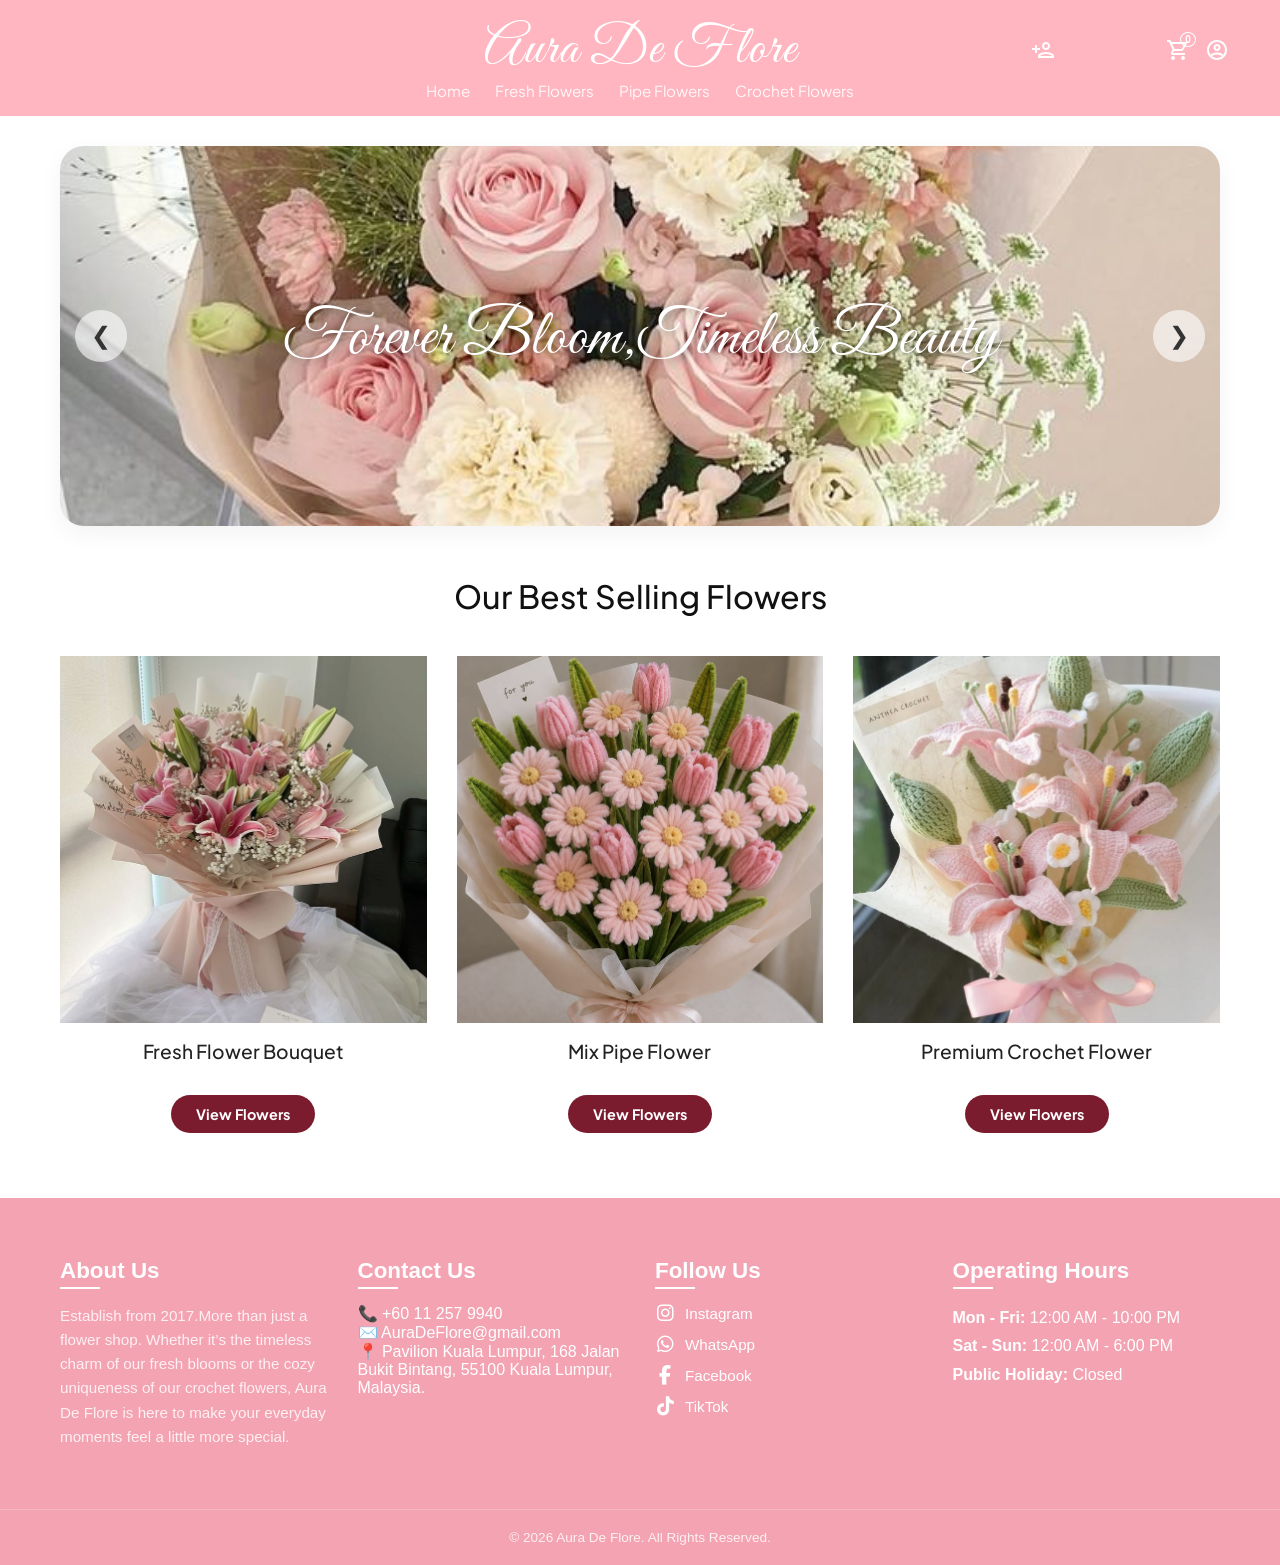
<file: index.html>
<!DOCTYPE html>
<html lang="en">
<head>
    <meta charset="UTF-8">
    <meta name="viewport" content="width=device-width, initial-scale=1.0">
    <title>Aura De Flore - Homepage</title>
    
    
    <link href="https://fonts.googleapis.com/icon?family=Material+Icons+Outlined" rel="stylesheet">
    <link href="https://fonts.googleapis.com/css2?family=Plus+Jakarta+Sans:wght@300;400;500;600;700&family=Playfair+Display:wght@700&family=Great+Vibes&display=swap" rel="stylesheet">
    
    <link rel="stylesheet" href="style.css">
    <link rel="icon" type="image/png" href="flower image/icon.jpeg">
    
    
    
    <link rel="stylesheet" href="https://cdnjs.cloudflare.com/ajax/libs/font-awesome/6.4.0/css/all.min.css">

</head>
<body>

    
    <header class="klcg-header">
        
        
        <div class="header-top">
            
    
        <div class="header-top">
            
           
           
        </div>
            <div class="logo-text">Aura De Flore</div>
            
            <div class="header-icons">
                <button class="icon-btn" onclick="openRegister()">
                    <span class="material-icons-outlined">person_add_alt</span>
                </button>
                <button class="icon-btn" onclick="openCart()">
                    <span class="material-icons-outlined">shopping_cart</span>
                    <span class="cart-badge">0</span>
                </button>
                <button class="icon-btn" onclick="openLogin()">
                    <span class="material-icons-outlined">account_circle</span>
                </button>
            </div>
        </div>

         <nav>
                <ul class="header-nav">
                    <li><a href="index.html" class="nav-link">Home</a></li>
                    <li><a href="Freshflower.html" class="nav-link">Fresh Flowers</a></li>
                    <li><a href="Pipeflower.html" class="nav-link">Pipe Flowers</a></li>
                    <li><a href="Crochetflower.html" class="nav-link">Crochet Flowers</a></li>
                </ul>
            </nav>
        
       
    </header>


    <main class="banner-container">
        <div class="hero-slider">
            
            
            <div class="slider-wrapper">
                
                <div class="slide-item">
                    <img src="flower image/flowers.jpeg" alt="Flower Banner 1">
                </div>
    
                <div class="slide-item">
                    <img src="flower%20image/Pipe%20Cleaner%20Daisy%20Bouquet%20%F0%9F%8C%BC%F0%9F%A4%8D.jpeg" alt="Flower Banner 2">
                </div>
                
                <div class="slide-item">
                    <img src="flower image/crochet banner.jpeg" alt="Flower Banner 3">
                </div>
            </div>

            
            <button class="slider-btn prev-btn">&#10094;</button>
            <button class="slider-btn next-btn">&#10095;</button>

        </div>
        
      
   


        
    
<div class="slider-container">
    
    
    <div class="slider-overlay">
        <h2>Forever Bloom,Timeless Beauty</h2>
    </div>

    <div class="slider-slide">
    </div>
    
</div>
       
    </main>
    
    <section class="products-section">
        
        <h2 class="section-title">Our Best Selling Flowers</h2>

        <div class="products-grid">
            
            
<a href="Freshflower.html" class="product-card-link">
    <div class="product-card">
        <div class="product-image-box">
            <img src="flower image/tulip.jpeg" alt="Fresh Flower Bouquet">
        </div>
        <h3 class="product-title">Fresh Flower Bouquet</h3>
        
        <span class="btn-maroon-fake">View Flowers</span>
    </div>
</a>


<a href="Pipeflower.html" class="product-card-link">
    <div class="product-card">
        <div class="product-image-box">
            <img src="flower image/pipe cleaner.jpeg" alt="Mix Pipe Cleaner Flower">
        </div>
        <h3 class="product-title">Mix Pipe Flower</h3>
        <span class="btn-maroon-fake">View Flowers</span>
    </div>
</a>


<a href="Crochetflower.html" class="product-card-link">
    <div class="product-card">
        <div class="product-image-box">
            <img src="flower image/crochet.jpeg" alt="Crochet Flower">
        </div>
        <h3 class="product-title">Premium Crochet Flower</h3>
        <span class="btn-maroon-fake">View Flowers</span>
    </div>
</a>
        </div>
    </section>
    
    <script src="script.js"></script>
    
   
    
    <footer class="main-footer">
    <div class="footer-container">
        
        <div class="footer-column about-col">
            <h3>About Us</h3>
            <p>Establish from 2017.More than just a flower shop. Whether it’s the timeless charm of our fresh blooms or the cozy uniqueness of our crochet flowers, Aura De Flore is here to make your everyday moments feel a little more special.</p>
        </div>
        

        <div class="footer-column contact-col">
            <h3>Contact Us</h3>
            <p><a href="https://wa.me/60112579940" target="_blank">📞 +60 11 257 9940</a></p>
            <p><a href="mailto:AuraDeFlore@gmail.com">✉️ AuraDeFlore@gmail.com</a></p>
            <p>
        <a href="https://www.google.com/maps/search/?api=1&query=Pavilion+Kuala+Lumpur+168+Jalan+Bukit+Bintang+55100+Kuala+Lumpur" target="_blank" class="footer-maps-link">
         📍 Pavilion Kuala Lumpur, 168 Jalan Bukit Bintang, 55100 Kuala Lumpur, Malaysia.
        </a>
    </p>
        </div>
        

        <div class="footer-column social-col">
            <h3>Follow Us</h3>
            <div class="social-icons">
        <a href="https://instagram.com" target="_blank" class="social-btn">
            <i class="fab fa-instagram"></i> <span>Instagram</span>
        </a>
                
    <a href="https://wa.me/60123456789" target="_blank" class="social-btn">
        <i class="fab fa-whatsapp"></i> <span>WhatsApp</span>
    </a>
    <a href="https://facebook.com" target="_blank" class="social-btn">
        <i class="fab fa-facebook-f"></i> <span>Facebook</span>
    </a>
    <a href="https://tiktok.com" target="_blank" class="social-btn">
        <i class="fab fa-tiktok"></i> <span>TikTok</span>
    </a>
</div>
        </div>

        
       

<div class="footer-column hours-col">
    <h3>Operating Hours</h3>
    <ul style="list-style: none; padding: 0; margin: 0; color: white; line-height: 1.8;">
        <li><span style="font-weight: bold;">Mon - Fri:</span> 12:00 AM - 10:00 PM</li>
        <li><span style="font-weight: bold;">Sat - Sun:</span> 12:00 AM - 6:00 PM</li>
        <li><span style="font-weight: bold;">Public Holiday:</span> Closed</li>
    </ul>
</div>
    </div>

        
    <div class="footer-bottom">
        <p>&copy; 2026 Aura De Flore. All Rights Reserved.</p>
    </div>
</footer>
    
    
<div id="registerModal" class="cart-modal">
    <div class="cart-modal-content">
        <span class="close-modal" onclick="closeRegister()">&times;</span>
        <h2 style="color: #7A1C2E; text-align: center; margin-bottom: 20px;">Join Aura Membership</h2>
        <form  class="order-form-style" onsubmit="submitRegister(event)">
            <label>Full Name:</label>
            <input type="text" placeholder="Enter your name" required>
            
            <label>Email Address:</label>
            <input type="email" placeholder="example@gmail.com" required>
            
            <label>Create Password:</label>
            <input type="password" placeholder="Min 6 characters" required>
            
            <button type="submit" class="submit-order-btn">Sign Up</button>
        </form>
    </div>
</div>


<div id="loginModal" class="cart-modal">
    <div class="cart-modal-content">
        <span class="close-modal" onclick="closeLogin()">&times;</span>
        <h2 style="color: #7A1C2E; text-align: center; margin-bottom: 20px;">Customer Login</h2>
        <form class="order-form-style" onsubmit="submitLogin(event)">
            <label>Email Address:</label>
            <input type="email" placeholder="Enter your email" required>
            
            <label>Password:</label>
            <input type="password" placeholder="Enter your password" required>
            
            <button type="submit" class="submit-order-btn">Login</button>
        </form>
    </div>
</div>
    
<div id="cartModal" class="cart-modal">
    <div class="cart-modal-content">
        <span class="close-modal" onclick="closeCart()">&times;</span>
        
        <h2 style="color: #7A1C2E; text-align: center; margin-bottom: 20px;">Order Form</h2>
        
        <form id="orderForm" onsubmit="submitOrder(event)">
            <label>Name:</label>
            <input type="text" placeholder="Enter your name" required>

            <label>Phone Number:</label>
            <input type="tel" placeholder="e.g. 0123456789" required>

            <label>Delivery Address:</label>
            <textarea placeholder="Enter your full address" rows="3" required></textarea>

            <label>Type of Flower:</label>
            <select required>
                <option value="" disabled selected>Select flower category</option>
                <option value="Fresh Flowers">Fresh Flowers</option>
                <option value="Pipe Cleaner Flowers">Pipe Cleaner Flowers</option>
                <option value="Crochet Flowers">Crochet Flowers</option>
            </select>

            
            <label>Bouquet Choice:</label>
            <select required>
                <option value="" disabled selected>Select your bouquet</option>
                
                <optgroup label="🌸 Fresh Flower Series">
                    <option value="Pink Lilies">Pink Lilies</option>
                    <option value="Roses and Spray roses">Roses and Spray roses</option>
                    <option value="Lilac Dream">Lilac Dream</option>
                    <option value="Cotton Candy Bouquet">Cotton Candy Bouquet</option>
                    <option value="Sunflower">Sunflower</option>
                    <option value="Daisy">Daisy</option>
                    <option value="Red roses">Red roses</option>
                    <option value="Pink Gracious">Pink Gracious</option>
                    <option value="Tulips Bouquet">Tulips Bouquet</option>
                </optgroup>
                
                <optgroup label="✨ Pipe Cleaner Series">
                    <option value="Charming Blossom">Charming Blossom</option>
                    <option value="Violet Twilight">Violet Twilight</option>
                    <option value="Warm Latte">Warm Latte</option>
                    <option value="Ocean Breeze">ocean Breeze</option>
                    <option value="Sage Lemonade">Sage Lemonade</option>
                    <option value="Sunny Sunshine">Sunny Sunshine</option>
                    <option value="Sweet Royal">sweet Royal</option>
                    <option value="Pumpkin Daisy">Pumpkin Daisy</option>
                    <option value="Sweet candy">Sweet Candy</option>
                </optgroup>
                
                <optgroup label="🧶 Crochet Flower Series">
                    <option value="Sweet Pink Frangipani">Sweet Pink Frangipani</option>
                    <option value="Berry Sweet Daisy">Berry Sweet Daisy</option>
                    <option value="Purple Lily Elegance">Purple Lily Elegance</option>
                    <option value="Dreamy Blue Bell">Dreamy Blue Bell</option>
                    <option value="crimson sunshine">Crimson sunshine</option>
                    <option value="Violet Symphony">Violet Symphony</option>
                    <option value="Pastel Bellflower">Pastel Bellflower</option>
                    <option value="Morning Rose">Morning Rose</option>
                    <option value="Eternal red Roses">eternal Red roses</option>
                    <option value="Pastel Tulip Paradise">Pastel Tulip Paradise</option>
                    <option value="Bunny Peach Garden">Bunny Peach Garden</option>
                    <option value="Latte Rose Aesthetic">Latte Rose Aesthetic</option>
                </optgroup>
            </select>

            
            <label>Delivery / Pickup Date:</label>
            <input type="date" required id="orderDate">
            <button type="submit" class="submit-order-btn">Submit Order</button>
        </form>
    </div>
</div>
    
</body>
</html>
</file>
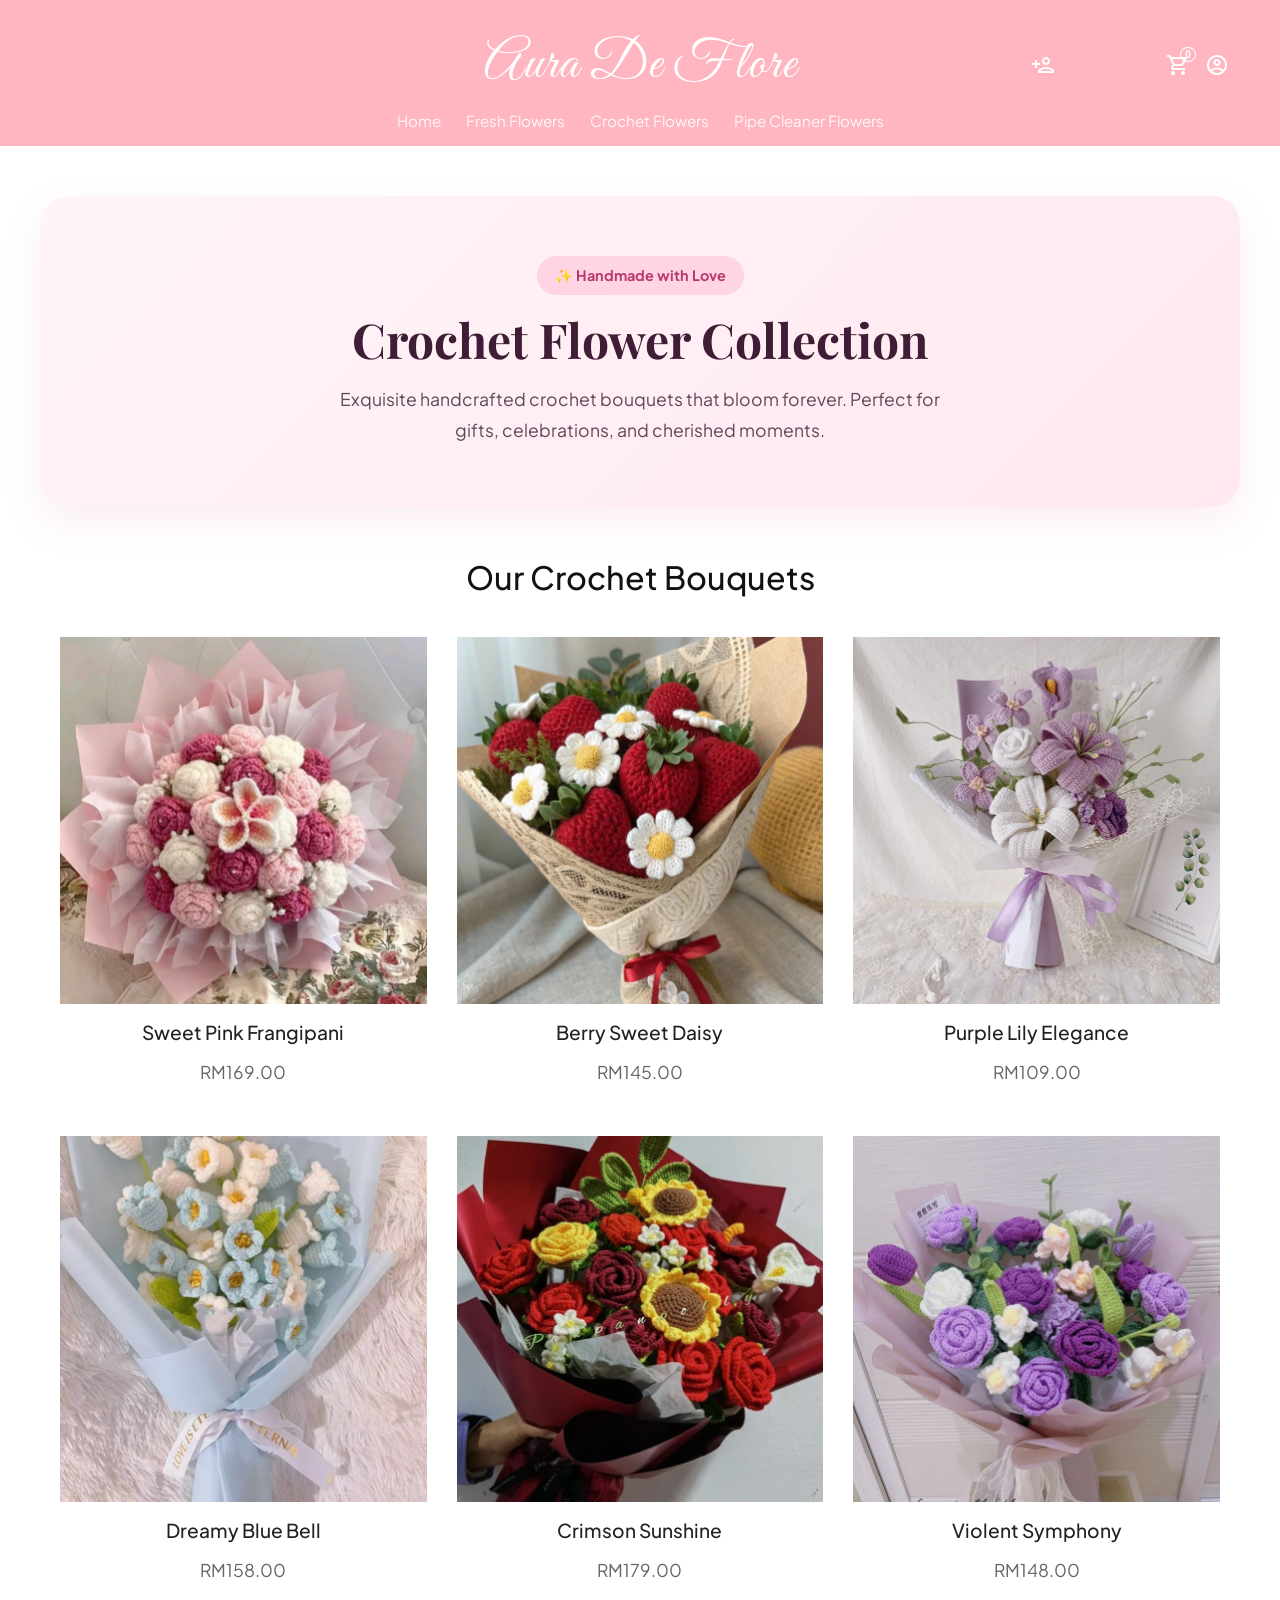
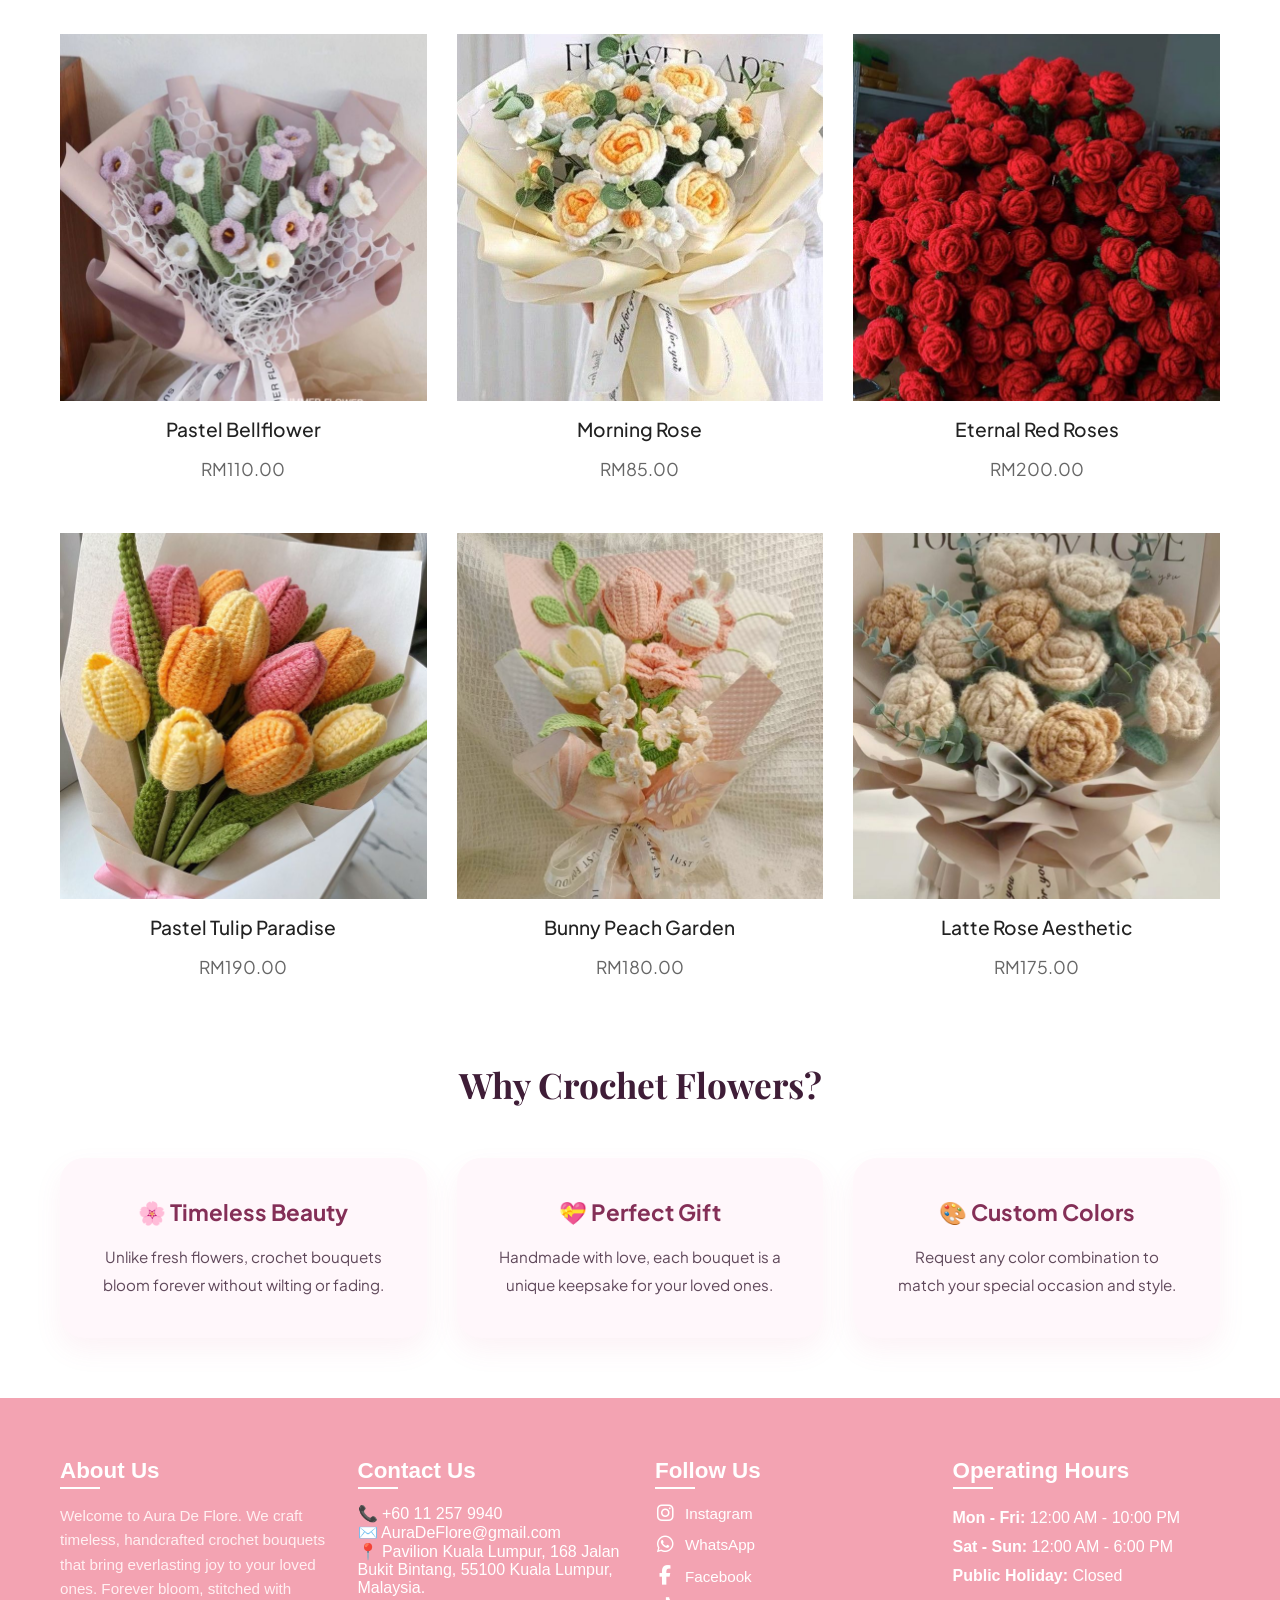
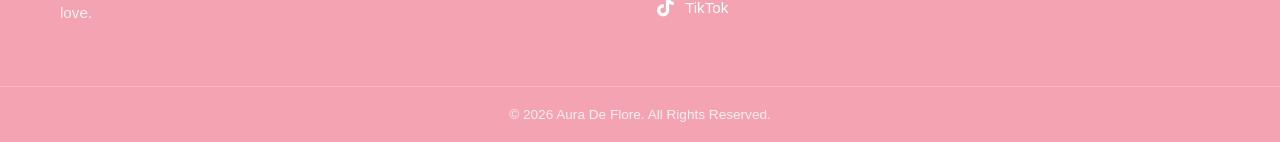
<file: Crochetflower.html>
<!DOCTYPE html>
<html lang="en">
    <head>
        <meta charset="UTF-8">
        <meta name="viewport" content="width=device-width, initial-scale=1.0">
        <title>Aura De Flore - Crochet Flowers</title>
        <link rel="icon" type="image/png" href="flower image/9.jpg">
        <link href="https://fonts.googleapis.com/icon?family=Material+Icons+Outlined" rel="stylesheet">
        <link href="https://fonts.googleapis.com/css2?family=Plus+Jakarta+Sans:wght@300;400;500;600;700&family=Playfair+Display:wght@700&family=Great+Vibes&display=swap" rel="stylesheet">
        <link rel="stylesheet" href="https://cdnjs.cloudflare.com/ajax/libs/font-awesome/6.4.0/css/all.min.css">
        <link rel="stylesheet" href="crochet.css">
        <link rel="stylesheet" href="style.css">
    </head>
    <body>
        <header class="klcg-header">
            <div class="header-top">
                <div class="logo-text">Aura De Flore</div>
    
            <div class="header-icons">
                <button class="icon-btn" onclick="openRegister()">
                    <span class="material-icons-outlined">person_add_alt</span>
                </button>
                <button class="icon-btn" onclick="openCart()">
                    <span class="material-icons-outlined">shopping_cart</span>
                    <span class="cart-badge">0</span>
                </button>
                <button class="icon-btn" onclick="openLogin()">
                    <span class="material-icons-outlined">account_circle</span>
                </button>
            </div>
        </div>
            <nav>
                <ul class="header-nav">
                    <li><a href="index.html" class="nav-link">Home</a></li>
                    <li><a href="Freshflower.html" class="nav-link">Fresh Flowers</a></li>
                    <li><a href="Crochetflower.html" class="nav-link">Crochet Flowers</a></li>
                    <li><a href="Pipeflower.html" class="nav-link">Pipe Cleaner Flowers</a></li>
                </ul>
            </nav>
        </header>

        <main>
            <section class="crochet-hero">
                <div class="hero-content">
                    <span class="hero-badge">✨ Handmade with Love</span>
                    <h1 class="hero-title">Crochet Flower Collection</h1>
                    <p class="hero-description">Exquisite handcrafted crochet bouquets that bloom forever. Perfect for gifts, celebrations, and cherished moments.</p>
                </div>
            </section>

            <section class="products-section">
                <h2 class="section-title">Our Crochet Bouquets</h2>
                <div class="products-grid">
                    <div class="product-card">
                        <div class="product-image-box">
                            <img src="flower image/1.jpg" alt="Purple Crochet Bouquet">
                        </div>
                        <h3 class="product-title">Sweet Pink Frangipani</h3>
                        <p class="product-price">RM169.00</p>
                    </div>

                    <div class="product-card">
                        <div class="product-image-box">
                            <img src="flower image/2.jpg" alt="Pink Crochet Bouquet">
                        </div>
                        <h3 class="product-title">Berry Sweet Daisy</h3>
                        <p class="product-price">RM145.00</p>
                    </div>

                    <div class="product-card">
                        <div class="product-image-box">
                            <img src="flower image/3.jpg" alt="Tulip Crochet Bouquet">
                        </div>
                        <h3 class="product-title">Purple Lily Elegance</h3>
                        <p class="product-price">RM109.00</p>
                    </div>

                    <div class="product-card">
                        <div class="product-image-box">
                            <img src="flower image/4.jpg" alt="Mixed Crochet Flowers">
                        </div>
                        <h3 class="product-title">Dreamy Blue Bell</h3>
                        <p class="product-price">RM158.00</p>
                    </div>

                    <div class="product-card">
                        <div class="product-image-box">
                            <img src="flower image/5.jpg" alt="Combo Bouquet 1">
                        </div>
                        <h3 class="product-title">Crimson Sunshine</h3>
                        <p class="product-price">RM179.00</p>
                    </div>

                    <div class="product-card">
                        <div class="product-image-box">
                            <img src="flower image/6.jpg" alt="Combo Bouquet 2">
                        </div>
                        <h3 class="product-title">Violent Symphony</h3>
                        <p class="product-price">RM148.00</p>
                    </div>

                    <div class="product-card">
                        <div class="product-image-box">
                            <img src="flower image/7.jpg" alt="Combo Bouquet 3">
                        </div>
                        <h3 class="product-title">Pastel Bellflower</h3>
                        <p class="product-price">RM110.00</p>
                    </div>

                    <div class="product-card">
                        <div class="product-image-box">
                            <img src="flower image/8.jpg" alt="Blush Tulip">
                        </div>
                        <h3 class="product-title">Morning Rose</h3>
                        <p class="product-price">RM85.00</p>
                    </div>

                    <div class="product-card">
                        <div class="product-image-box">
                            <img src="flower image/9.jpg" alt="Sunny Crochet">
                        </div>
                        <h3 class="product-title">Eternal Red Roses</h3>
                        <p class="product-price">RM200.00</p>
                    </div>

                    <div class="product-card">
                        <div class="product-image-box">
                            <img src="flower image/10.jpg" alt="Red Crochet">
                        </div>
                        <h3 class="product-title">Pastel Tulip Paradise</h3>
                        <p class="product-price">RM190.00</p>
                    </div>

                    <div class="product-card">
                        <div class="product-image-box">
                            <img src="flower image/11.jpg" alt="Pipe Cleaner Flowers">
                        </div>
                        <h3 class="product-title">Bunny Peach Garden</h3>
                        <p class="product-price">RM180.00</p>
                    </div>

                    <div class="product-card">
                        <div class="product-image-box">
                            <img src="flower image/12.jpg" alt="Colorful Flowers">
                        </div>
                        <h3 class="product-title">Latte Rose Aesthetic</h3>
                        <p class="product-price">RM175.00</p>
                    </div>
                </div>
            </section>
            
             <script src="script.js"></script>

            <section class="about-crochet">
                <h2>Why Crochet Flowers?</h2>
                <div class="about-grid">
                    <div class="about-item">
                        <h3>🌸 Timeless Beauty</h3>
                        <p>Unlike fresh flowers, crochet bouquets bloom forever without wilting or fading.</p>
                    </div>
                    <div class="about-item">
                        <h3>💝 Perfect Gift</h3>
                        <p>Handmade with love, each bouquet is a unique keepsake for your loved ones.</p>
                    </div>
                    <div class="about-item">
                        <h3>🎨 Custom Colors</h3>
                        <p>Request any color combination to match your special occasion and style.</p>
                    </div>
                </div>
            </section>
        </main>

        <footer class="main-footer">
            <div class="footer-container">
                <div class="footer-column about-col">
                    <h3>About Us</h3>
                    <p>Welcome to Aura De Flore. We craft timeless, handcrafted crochet bouquets that bring everlasting joy to your loved ones. Forever bloom, stitched with love.</p>
                </div>
                <div class="footer-column contact-col">
                    <h3>Contact Us</h3>
                    <p><a href="https://wa.me/60112579940" target="_blank">📞 +60 11 257 9940</a></p>
                    <p><a href="mailto:AuraDeFlore@gmail.com">✉️ AuraDeFlore@gmail.com</a></p>
                     <p>
       <a href="https://www.google.com/maps/search/?api=1&query=Pavilion+Kuala+Lumpur+168+Jalan+Bukit+Bintang+55100+Kuala+Lumpur" target="_blank" class="footer-maps-link">
         📍 Pavilion Kuala Lumpur, 168 Jalan Bukit Bintang, 55100 Kuala Lumpur, Malaysia.
    </a>
</p>
                </div>
                <div class="footer-column social-col">
                    <h3>Follow Us</h3>
                    <div class="social-icons">
                        <a href="https://instagram.com" target="_blank" class="social-btn">
                            <i class="fab fa-instagram"></i> <span>Instagram</span>
                        </a>
                        <a href="https://wa.me/60123456789" target="_blank" class="social-btn">
                            <i class="fab fa-whatsapp"></i> <span>WhatsApp</span>
                        </a>
                        <a href="https://facebook.com" target="_blank" class="social-btn">
                            <i class="fab fa-facebook-f"></i> <span>Facebook</span>
                        </a>
                        <a href="https://tiktok.com" target="_blank" class="social-btn">
                            <i class="fab fa-tiktok"></i> <span>TikTok</span>
                        </a>
                    </div>
                </div>
                <div class="footer-column hours-col">
    <h3>Operating Hours</h3>
    <ul style="list-style: none; padding: 0; margin: 0; color: white; line-height: 1.8;">
        <li><span style="font-weight: bold;">Mon - Fri:</span> 12:00 AM - 10:00 PM</li>
        <li><span style="font-weight: bold;">Sat - Sun:</span> 12:00 AM - 6:00 PM</li>
        <li><span style="font-weight: bold;">Public Holiday:</span> Closed</li>
    </ul>
</div>
            </div>
            
            
            
            <div class="footer-bottom">
                <p>&copy; 2026 Aura De Flore. All Rights Reserved.</p>
            </div>
        </footer>
        
        <div id="registerModal" class="cart-modal">
    <div class="cart-modal-content">
        <span class="close-modal" onclick="closeRegister()">&times;</span>
        <h2 style="color: #7A1C2E; text-align: center; margin-bottom: 20px;">Join Aura Membership</h2>
        <form  class="order-form-style" onsubmit="submitRegister(event)">
            <label>Full Name:</label>
            <input type="text" placeholder="Enter your name" required>
            
            <label>Email Address:</label>
            <input type="email" placeholder="example@gmail.com" required>
            
            <label>Create Password:</label>
            <input type="password" placeholder="Min 6 characters" required>
            
            <button type="submit" class="submit-order-btn">Sign Up</button>
        </form>
    </div>
</div>

<!-- === 2. LOGIN MODAL === -->
<div id="loginModal" class="cart-modal">
    <div class="cart-modal-content">
        <span class="close-modal" onclick="closeLogin()">&times;</span>
        <h2 style="color: #7A1C2E; text-align: center; margin-bottom: 20px;">Customer Login</h2>
        <form class="order-form-style" onsubmit="submitLogin(event)">
            <label>Email Address:</label>
            <input type="email" placeholder="Enter your email" required>
            
            <label>Password:</label>
            <input type="password" placeholder="Enter your password" required>
            
            <button type="submit" class="submit-order-btn">Login</button>
        </form>
    </div>
</div>
        
<div id="cartModal" class="cart-modal">
    <div class="cart-modal-content">
        <span class="close-modal" onclick="closeCart()">&times;</span>
        
        <h2 style="color: #7A1C2E; text-align: center; margin-bottom: 20px;">Order Form</h2>
        
        <form id="orderForm" onsubmit="submitOrder(event)">
            <label>Name:</label>
            <input type="text" placeholder="Enter your name" required>

            <label>Phone Number:</label>
            <input type="tel" placeholder="e.g. 0123456789" required>

            <label>Delivery Address:</label>
            <textarea placeholder="Enter your full address" rows="3" required></textarea>

            <label>Type of Flower:</label>
            <select required>
                <option value="" disabled selected>Select flower category</option>
                <option value="Fresh Flowers">Fresh Flowers</option>
                <option value="Pipe Cleaner Flowers">Pipe Cleaner Flowers</option>
                <option value="Crochet Flowers">Crochet Flowers</option>
            </select>

        
           <label>Bouquet Choice:</label>
            <select required>
                <option value="" disabled selected>Select your bouquet</option>
                
                <optgroup label="🌸 Fresh Flower Series">
                    <option value="Pink Lilies">Pink Lilies</option>
                    <option value="Roses and Spray roses">Roses and Spray roses</option>
                    <option value="Lilac Dream">Lilac Dream</option>
                    <option value="Cotton Candy Bouquet">Cotton Candy Bouquet</option>
                    <option value="Sunflower">Sunflower</option>
                    <option value="Daisy">Daisy</option>
                    <option value="Red roses">Red roses</option>
                    <option value="Pink Gracious">Pink Gracious</option>
                    <option value="Tulips Bouquet">Tulips Bouquet</option>
                </optgroup>
                
                <optgroup label="✨ Pipe Cleaner Series">
                    <option value="Charming Blossom">Charming Blossom</option>
                    <option value="Violet Twilight">Violet Twilight</option>
                    <option value="Warm Latte">Warm Latte</option>
                    <option value="Ocean Breeze">ocean Breeze</option>
                    <option value="Sage Lemonade">Sage Lemonade</option>
                    <option value="Sunny Sunshine">Sunny Sunshine</option>
                    <option value="Sweet Royal">sweet Royal</option>
                    <option value="Pumpkin Daisy">Pumpkin Daisy</option>
                    <option value="Sweet candy">Sweet Candy</option>
                </optgroup>
                
                <optgroup label="🧶 Crochet Flower Series">
                    <option value="Sweet Pink Frangipani">Sweet Pink Frangipani</option>
                    <option value="Berry Sweet Daisy">Berry Sweet Daisy</option>
                    <option value="Purple Lily Elegance">Purple Lily Elegance</option>
                    <option value="Dreamy Blue Bell">Dreamy Blue Bell</option>
                    <option value="crimson sunshine">Crimson sunshine</option>
                    <option value="Violet Symphony">Violet Symphony</option>
                    <option value="Pastel Bellflower">Pastel Bellflower</option>
                    <option value="Morning Rose">Morning Rose</option>
                    <option value="Eternal red Roses">eternal Red roses</option>
                    <option value="Pastel Tulip Paradise">Pastel Tulip Paradise</option>
                    <option value="Bunny Peach Garden">Bunny Peach Garden</option>
                    <option value="Latte Rose Aesthetic">Latte Rose Aesthetic</option>
                </optgroup>
            </select>

            
            <label>Delivery / Pickup Date:</label>
            <input type="date" required id="orderDate">
            <button type="submit" class="submit-order-btn">Submit Order</button>
        </form>
    </div>
</div>
        
    </body>
</html>
</file>
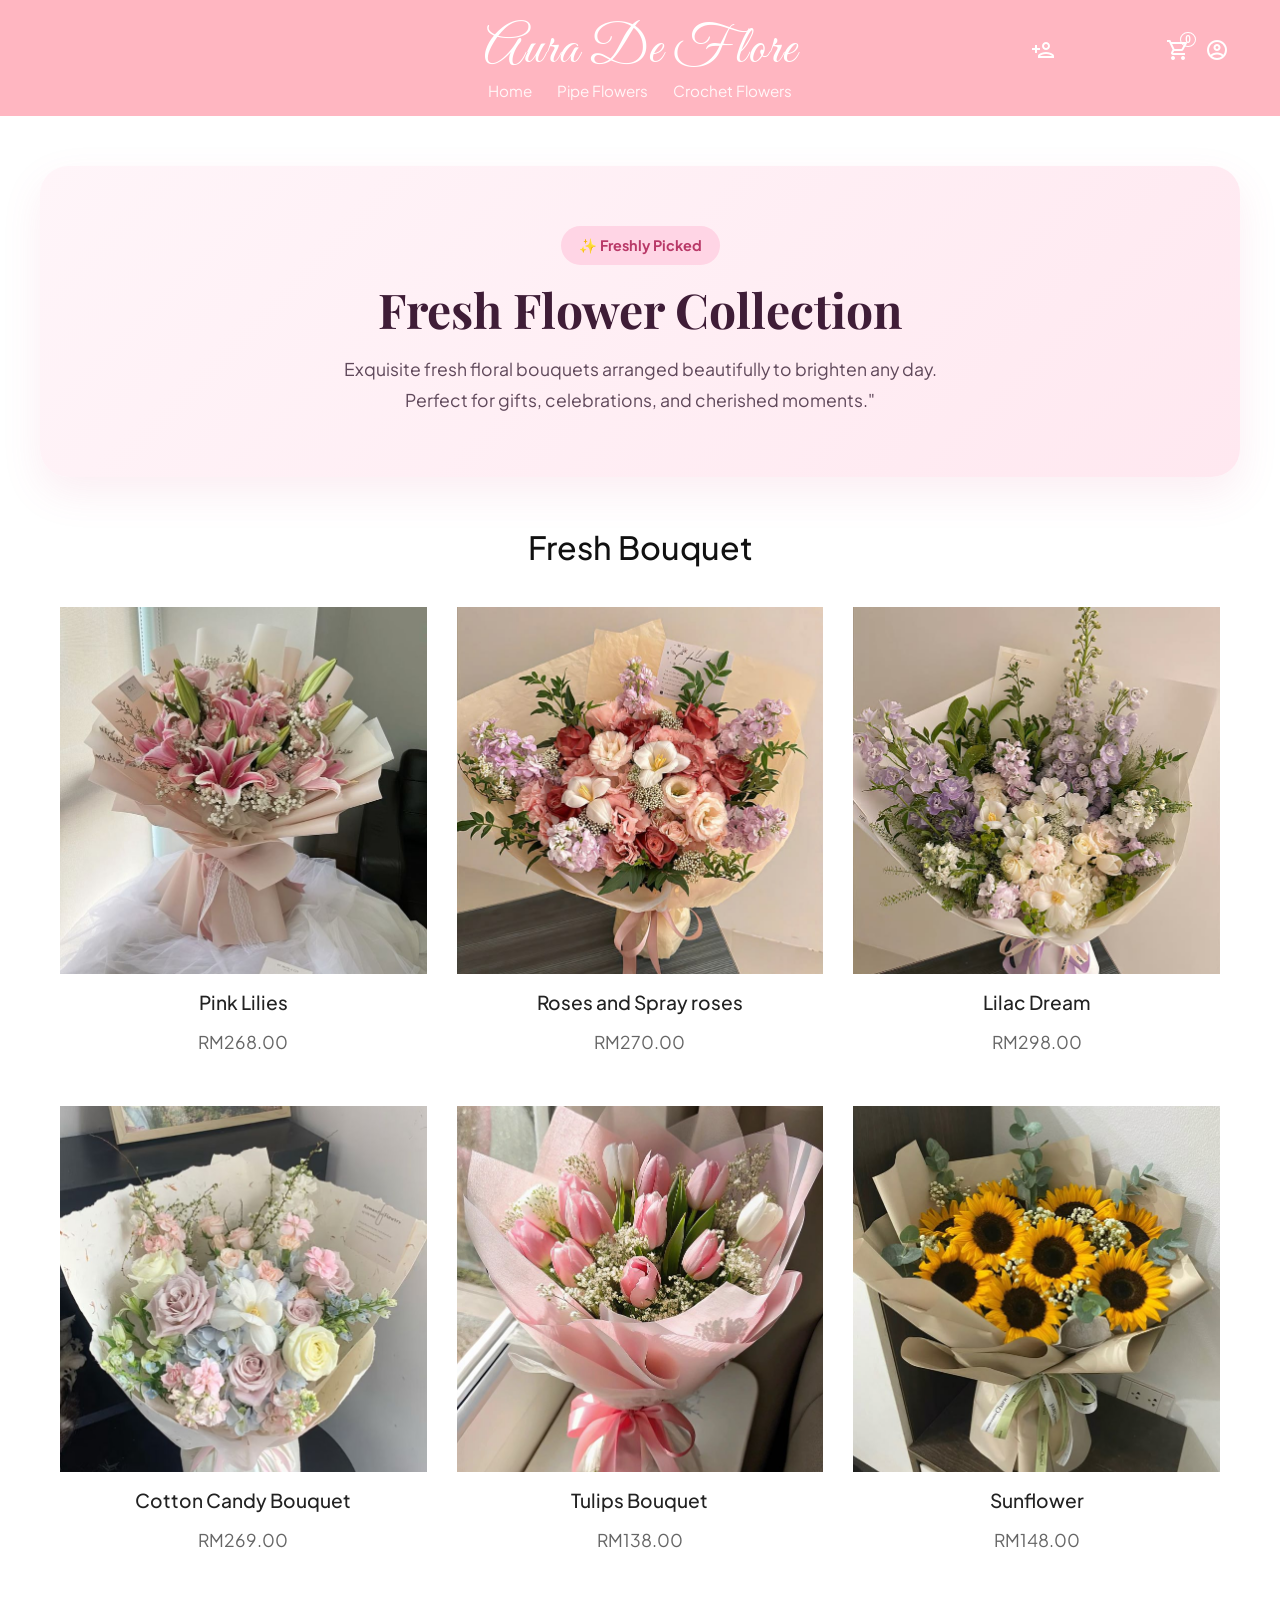
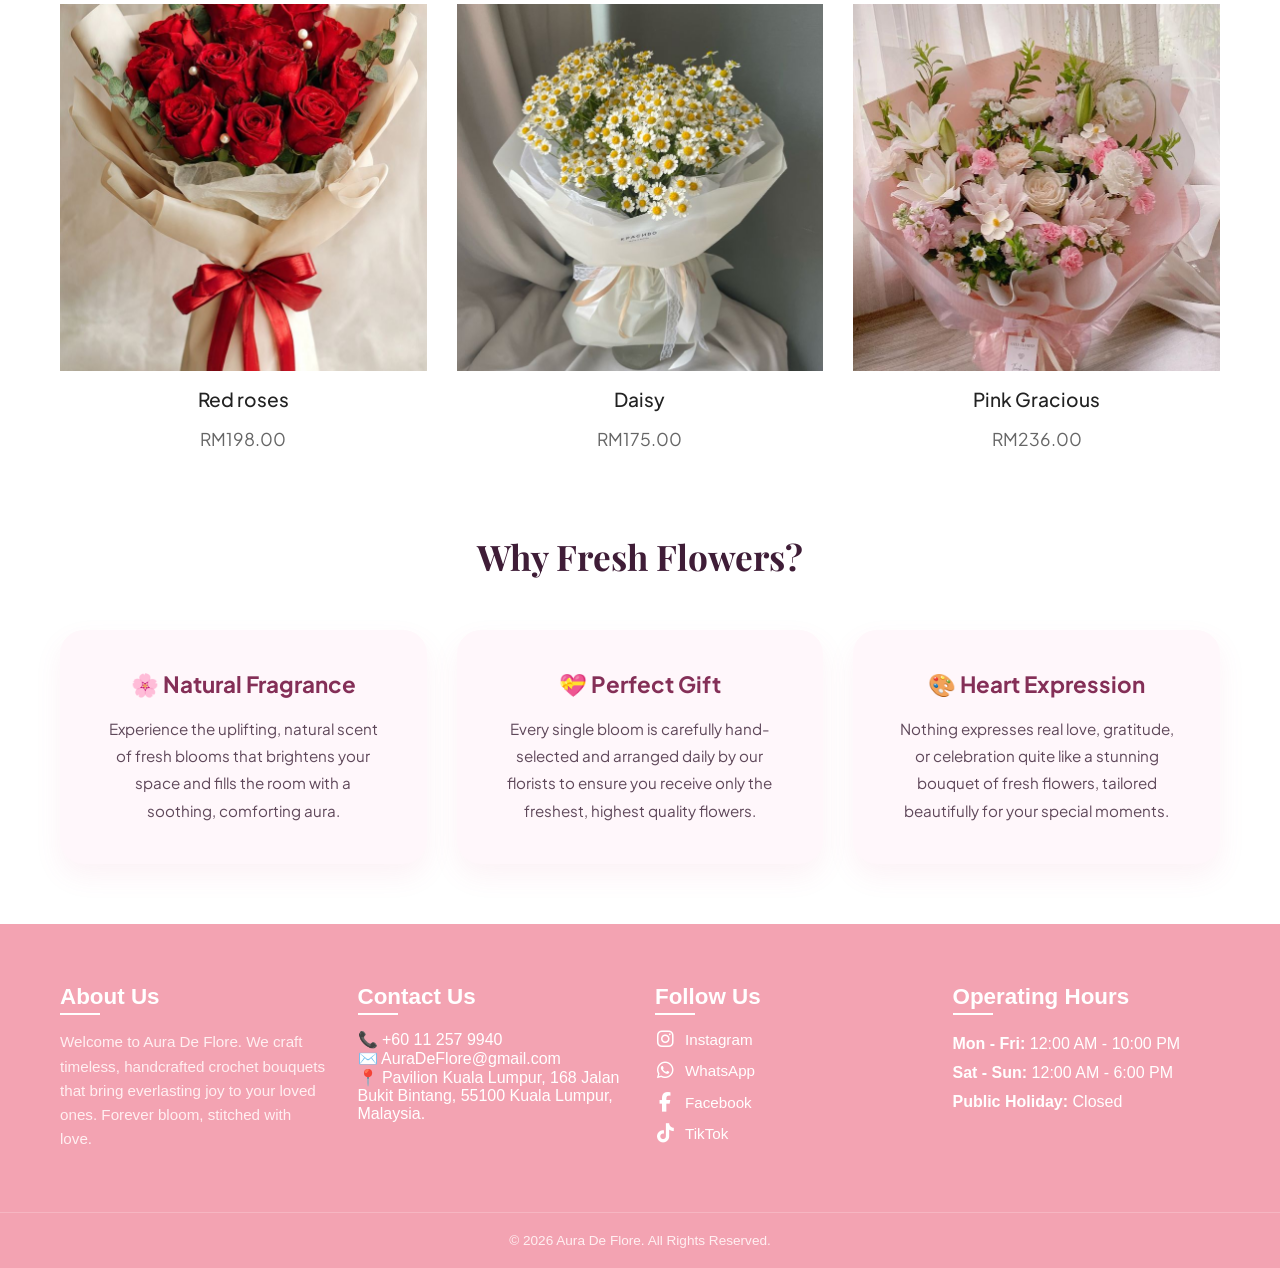
<file: Freshflower.html>
<!DOCTYPE html>
<html lang="en">
    <head>
        <meta charset="UTF-8" />
         <meta name="viewport" content="width=device-width, initial-scale=1.0">
         <title>Fresh flowers</title>
    
    
    <link href="https://fonts.googleapis.com/icon?family=Material+Icons+Outlined" rel="stylesheet">
    <link href="https://fonts.googleapis.com/css2?family=Plus+Jakarta+Sans:wght@300;400;500;600;700&family=Playfair+Display:wght@700&family=Great+Vibes&display=swap" rel="stylesheet">
    <link rel="icon" type="image/png" href="flower image/tulip.jpeg">
    
    
    
    <link rel="stylesheet" href="https://cdnjs.cloudflare.com/ajax/libs/font-awesome/6.4.0/css/all.min.css">

</head>
<body>

    
    <header class="klcg-header">
        
        
        <div class="header-top">
            
            
        <div class="header-top">
            
           
           
        </div>
          
            <div class="logo-text">Aura De Flore</div>
            
            <div class="header-icons">
                <button class="icon-btn" onclick="openRegister()">
                    <span class="material-icons-outlined">person_add_alt</span>
                </button>
                <button class="icon-btn" onclick="openCart()">
                    <span class="material-icons-outlined">shopping_cart</span>
                    <span class="cart-badge">0</span>
                </button>
                <button class="icon-btn" onclick="openLogin()">
                    <span class="material-icons-outlined">account_circle</span>
                </button>
            </div>
        </div>
        
        <nav>
                <ul class="header-nav">
                    <li><a href="index.html" class="nav-link">Home</a></li>
                    <li><a href="Pipeflower.html" class="nav-link">Pipe Flowers</a></li>
                    <li><a href="Crochetflower.html" class="nav-link">Crochet Flowers</a></li>
                    
                </ul>
            </nav>
        
    
      
        
        

    </header>

        <link rel="stylesheet" href="style.css"> 
    
    <main> <section class="crochet-hero">
                <div class="hero-content">
                    <span class="hero-badge">✨ Freshly Picked</span>
                    <h1 class="hero-title">Fresh Flower Collection</h1>
                    <p class="hero-description">Exquisite fresh floral bouquets arranged beautifully to brighten any day. Perfect for gifts, celebrations, and cherished moments."</p>
                </div>
            </section></main>
    
     <section class="products-section">
        
        <h2 class="section-title">Fresh Bouquet</h2>

        <div class="products-grid">

            <div class="product-card">
                <div class="product-image-box">
                    <img src="flower image/tulip.jpeg" alt="Fresh Flower Bouquet">
                </div>
                <h3 class="product-title">Pink Lilies</h3>
                <p class="product-price">RM268.00</p>
                
            </div>

            <div class="product-card">
                <div class="product-image-box">
                    <img src="flower image/combo 1.jpeg" alt="Fresh Flower Bouquet">
                </div>
                <h3 class="product-title">Roses and Spray roses</h3>
                <p class="product-price">RM270.00</p>
                
            </div>

             <div class="product-card">
                <div class="product-image-box">
                    <img src="flower image/combo 2.jpeg" alt="Fresh Flower Bouquet">
                </div>
                <h3 class="product-title">Lilac Dream</h3>
              <p class="product-price">RM298.00</p>
                
            </div>

             <div class="product-card">
                <div class="product-image-box">
                    <img src="flower image/combo 3.jpeg" alt="Fresh Flower Bouquet">
                </div>
                <h3 class="product-title">Cotton Candy Bouquet</h3>
                <p class="product-price">RM269.00</p>
                
            </div>

             <div class="product-card">
                <div class="product-image-box">
                    <img src="flower image/tulip (2).jpeg" alt="Fresh Flower Bouquet">
                </div>
                <h3 class="product-title">Tulips Bouquet</h3>
                <p class="product-price">RM138.00</p>
                
            </div>

             <div class="product-card">
                <div class="product-image-box">
                    <img src="flower image/sunflowers.jpeg" alt="Fresh Flower Bouquet">
                </div>
                <h3 class="product-title">Sunflower</h3>
                <p class="product-price">RM148.00</p>
                
            </div>

             <div class="product-card">
                <div class="product-image-box">
                    <img src="flower%20image/red%20roses.jpeg" alt="Fresh Flower Bouquet">
                </div>
                <h3 class="product-title">Red roses</h3>
                <p class="product-price">RM198.00</p>
                
            </div>

            
             <div class="product-card">
                <div class="product-image-box">
                    <img src="flower image/daisy.jpeg" alt="Fresh Flower Bouquet">
                </div>
                <h3 class="product-title">Daisy</h3>
                <p class="product-price">RM175.00</p>
                
            </div>
            
             <div class="product-card">
                <div class="product-image-box">
                    <img src="flower image/combo 4.jpeg" alt="Fresh Flower Bouquet">
                </div>
                <h3 class="product-title">Pink Gracious</h3>
                <p class="product-price">RM236.00</p>
                
            </div>
        </div>
    </section>
        
         <script src="script.js"></script>
        
       <section class="about-crochet">
                <h2>Why Fresh Flowers?</h2>
                <div class="about-grid">
                    <div class="about-item">
                        <h3>🌸 Natural Fragrance</h3>
                        <p>Experience the uplifting, natural scent of fresh blooms that brightens your space and fills the room with a soothing, comforting aura.</p>
                    </div>
                    <div class="about-item">
                        <h3>💝 Perfect Gift</h3>
                        <p>Every single bloom is carefully hand-selected and arranged daily by our florists to ensure you receive only the freshest, highest quality flowers.</p>
                    </div>
                    <div class="about-item">
                        <h3>🎨 Heart Expression</h3>
                        <p>Nothing expresses real love, gratitude, or celebration quite like a stunning bouquet of fresh flowers, tailored beautifully for your special moments.</p>
                    </div>
                </div>
            </section>
       
    
    <footer class="main-footer">
    <div class="footer-container">
        
        <div class="footer-column about-col">
            <h3>About Us</h3>
            <p>Welcome to Aura De Flore. We craft timeless, handcrafted crochet bouquets that bring everlasting joy to your loved ones. Forever bloom, stitched with love.</p>
        </div>

        
        <div class="footer-column contact-col">
            <h3>Contact Us</h3>
            <p><a href="https://wa.me/60112579940" target="_blank">📞 +60 11 257 9940</a></p>
            <p><a href="mailto:AuraDeFlore@gmail.com">✉️ AuraDeFlore@gmail.com</a></p>
             <p>
       <a href="https://www.google.com/maps/search/?api=1&query=Pavilion+Kuala+Lumpur+168+Jalan+Bukit+Bintang+55100+Kuala+Lumpur" target="_blank" class="footer-maps-link">
         📍 Pavilion Kuala Lumpur, 168 Jalan Bukit Bintang, 55100 Kuala Lumpur, Malaysia.
    </a>
</p>
        </div>
        

        <div class="footer-column social-col">
            <h3>Follow Us</h3>
           <div class="social-icons">
    <a href="https://instagram.com" target="_blank" class="social-btn">
        <i class="fab fa-instagram"></i> <span>Instagram</span>
    </a>
    <a href="https://wa.me/60123456789" target="_blank" class="social-btn">
        <i class="fab fa-whatsapp"></i> <span>WhatsApp</span>
    </a>
    <a href="https://facebook.com" target="_blank" class="social-btn">
        <i class="fab fa-facebook-f"></i> <span>Facebook</span>
    </a>
    <a href="https://tiktok.com" target="_blank" class="social-btn">
        <i class="fab fa-tiktok"></i> <span>TikTok</span>
    </a>
</div>
            
    </div>
        
        
        <div class="footer-column hours-col">
    <h3>Operating Hours</h3>
    <ul style="list-style: none; padding: 0; margin: 0; color: white; line-height: 1.8;">
        <li><span style="font-weight: bold;">Mon - Fri:</span> 12:00 AM - 10:00 PM</li>
        <li><span style="font-weight: bold;">Sat - Sun:</span> 12:00 AM - 6:00 PM</li>
        <li><span style="font-weight: bold;">Public Holiday:</span> Closed</li>
    </ul>
         </div>
    
    </div>

         
    <div class="footer-bottom">
        <p>&copy; 2026 Aura De Flore. All Rights Reserved.</p>
    </div>
</footer>
        
    
    <div id="registerModal" class="cart-modal">
    <div class="cart-modal-content">
        <span class="close-modal" onclick="closeRegister()">&times;</span>
        <h2 style="color: #7A1C2E; text-align: center; margin-bottom: 20px;">Join Aura Membership</h2>
        <form  class="order-form-style" onsubmit="submitRegister(event)">
            <label>Full Name:</label>
            <input type="text" placeholder="Enter your name" required>
            
            <label>Email Address:</label>
            <input type="email" placeholder="example@gmail.com" required>
            
            <label>Create Password:</label>
            <input type="password" placeholder="Min 6 characters" required>
            
            <button type="submit" class="submit-order-btn">Sign Up</button>
        </form>
    </div>
</div>

<!-- === 2. LOGIN MODAL === -->
<div id="loginModal" class="cart-modal">
    <div class="cart-modal-content">
        <span class="close-modal" onclick="closeLogin()">&times;</span>
        <h2 style="color: #7A1C2E; text-align: center; margin-bottom: 20px;">Customer Login</h2>
        <form class="order-form-style" onsubmit="submitLogin(event)">
            <label>Email Address:</label>
            <input type="email" placeholder="Enter your email" required>
            
            <label>Password:</label>
            <input type="password" placeholder="Enter your password" required>
            
            <button type="submit" class="submit-order-btn">Login</button>
        </form>
    </div>
</div>
    
<div id="cartModal" class="cart-modal">
    <div class="cart-modal-content">
        <span class="close-modal" onclick="closeCart()">&times;</span>
        
        <h2 style="color: #7A1C2E; text-align: center; margin-bottom: 20px;">Order Form</h2>
        
        <form id="orderForm" onsubmit="submitOrder(event)">
            <label>Name:</label>
            <input type="text" placeholder="Enter your name" required>

            <label>Phone Number:</label>
            <input type="tel" placeholder="e.g. 0123456789" required>

            <label>Delivery Address:</label>
            <textarea placeholder="Enter your full address" rows="3" required></textarea>

            <label>Type of Flower:</label>
            <select required>
                <option value="" disabled selected>Select flower category</option>
                <option value="Fresh Flowers">Fresh Flowers</option>
                <option value="Pipe Cleaner Flowers">Pipe Cleaner Flowers</option>
                <option value="Crochet Flowers">Crochet Flowers</option>
            </select>

          <label>Bouquet Choice:</label>
            <select required>
                <option value="" disabled selected>Select your bouquet</option>
                
               <optgroup label="🌸 Fresh Flower Series">
                    <option value="Pink Lilies">Pink Lilies</option>
                    <option value="Roses and Spray roses">Roses and Spray roses</option>
                    <option value="Lilac Dream">Lilac Dream</option>
                    <option value="Cotton Candy Bouquet">Cotton Candy Bouquet</option>
                    <option value="Sunflower">Sunflower</option>
                    <option value="Daisy">Daisy</option>
                    <option value="Red roses">Red roses</option>
                    <option value="Pink Gracious">Pink Gracious</option>
                    <option value="Tulips Bouquet">Tulips Bouquet</option>
                </optgroup>
                
                <optgroup label="✨ Pipe Cleaner Series">
                    <option value="Charming Blossom">Charming Blossom</option>
                    <option value="Violet Twilight">Violet Twilight</option>
                    <option value="Warm Latte">Warm Latte</option>
                    <option value="Ocean Breeze">ocean Breeze</option>
                    <option value="Sage Lemonade">Sage Lemonade</option>
                    <option value="Sunny Sunshine">Sunny Sunshine</option>
                    <option value="Sweet Royal">sweet Royal</option>
                    <option value="Pumpkin Daisy">Pumpkin Daisy</option>
                    <option value="Sweet candy">Sweet Candy</option>
                </optgroup>
                
                <optgroup label="🧶 Crochet Flower Series">
                    <option value="Sweet Pink Frangipani">Sweet Pink Frangipani</option>
                    <option value="Berry Sweet Daisy">Berry Sweet Daisy</option>
                    <option value="Purple Lily Elegance">Purple Lily Elegance</option>
                    <option value="Dreamy Blue Bell">Dreamy Blue Bell</option>
                    <option value="crimson sunshine">Crimson sunshine</option>
                    <option value="Violet Symphony">Violet Symphony</option>
                    <option value="Pastel Bellflower">Pastel Bellflower</option>
                    <option value="Morning Rose">Morning Rose</option>
                    <option value="Eternal red Roses">eternal Red roses</option>
                    <option value="Pastel Tulip Paradise">Pastel Tulip Paradise</option>
                    <option value="Bunny Peach Garden">Bunny Peach Garden</option>
                    <option value="Latte Rose Aesthetic">Latte Rose Aesthetic</option>
                </optgroup>
            </select>

            
            <label>Delivery / Pickup Date:</label>
            <input type="date" required id="orderDate">
    
            <button type="submit" class="submit-order-btn">Submit Order</button>
        </form>
    </div>
</div>
    
    </body>
</html>
</file>
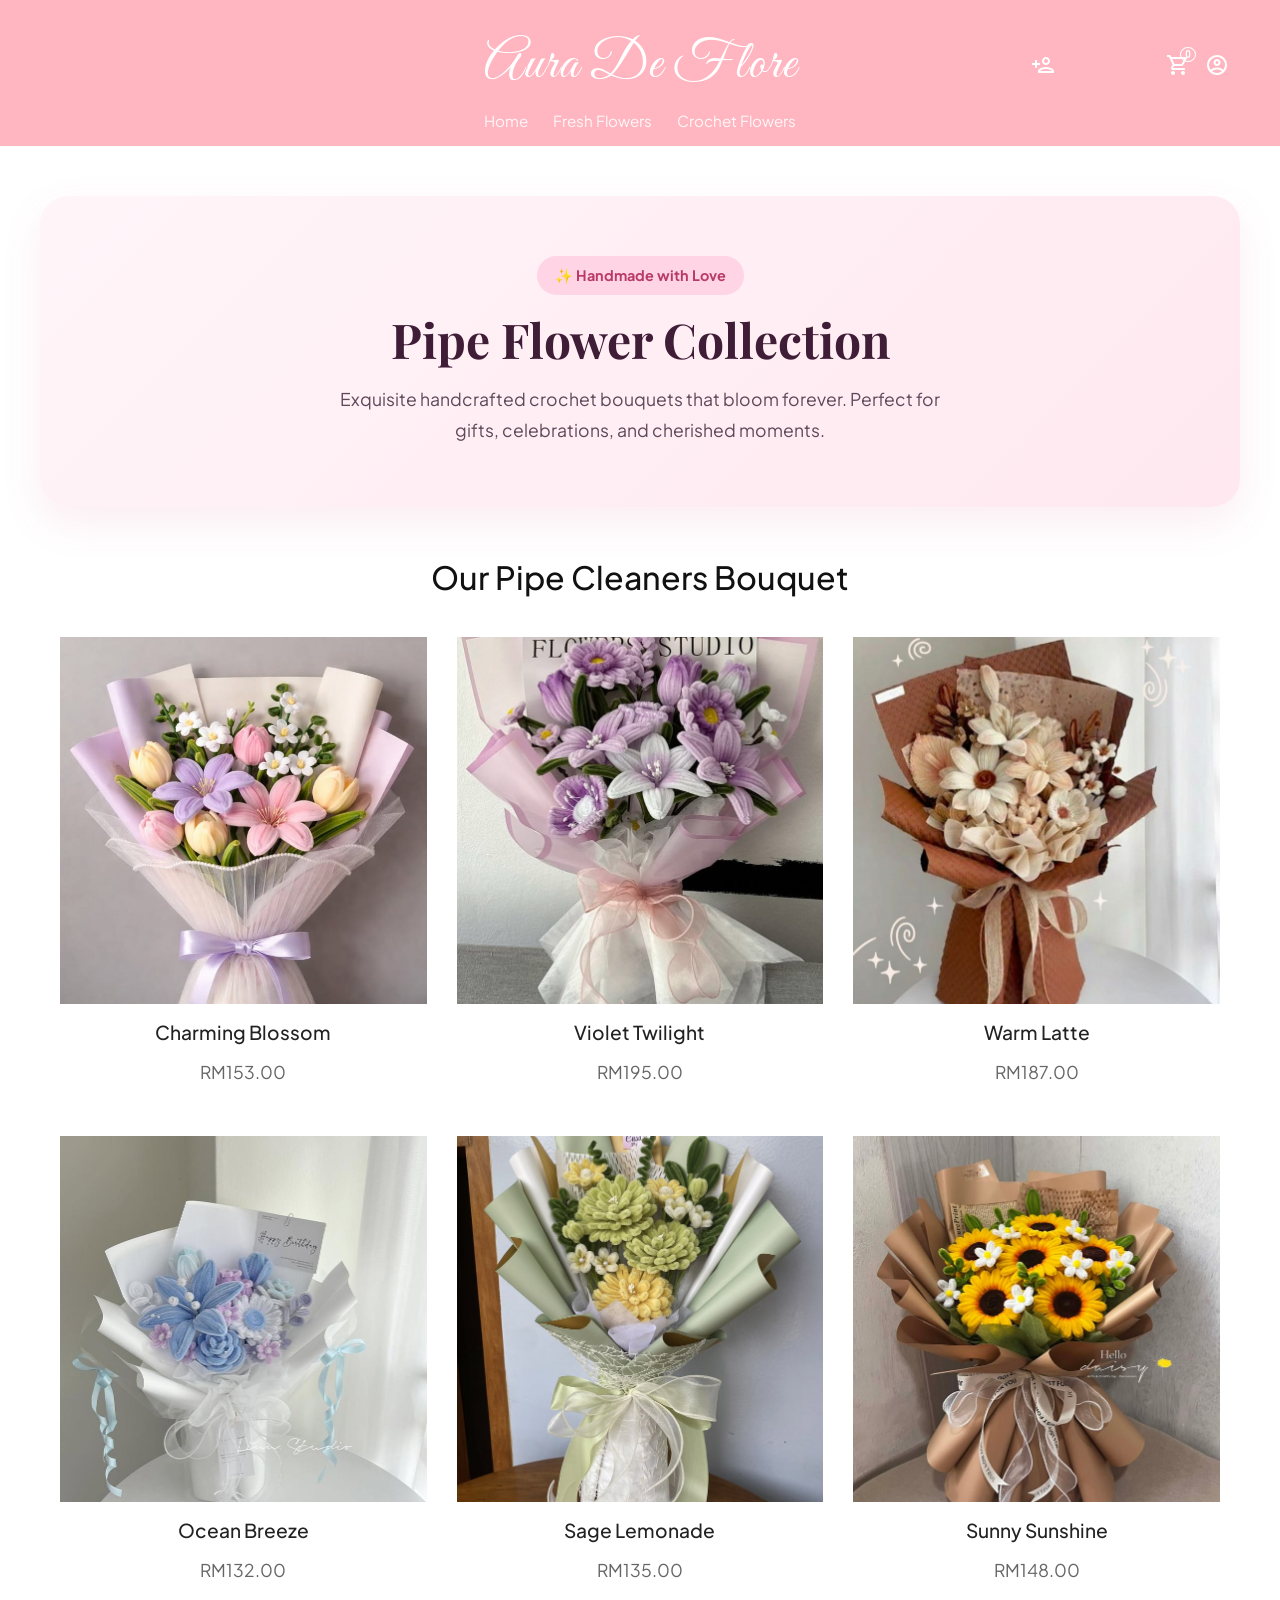
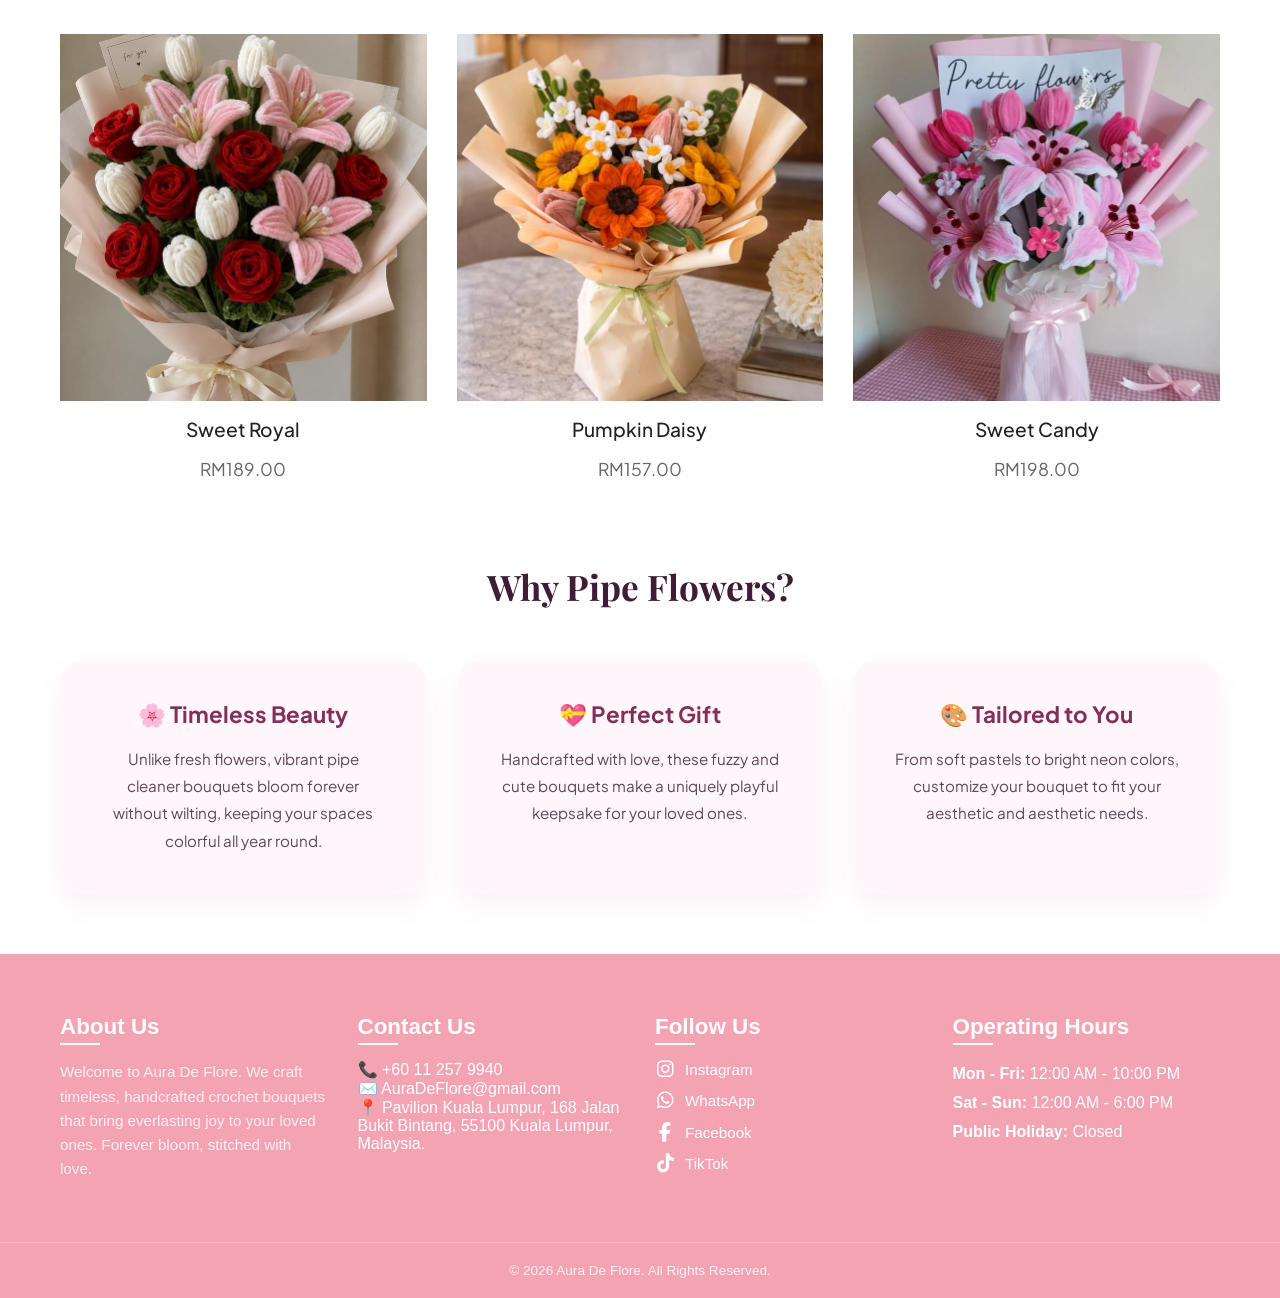
<file: Pipeflower.html>
<!DOCTYPE html>
<html lang="en">
    <head>
        <meta charset="UTF-8" />
        <title>Aura De Flore - Pipe Cleaners Flowers</title>
        <link rel="stylesheet" href="style.css"> 
        <link href="https://fonts.googleapis.com/icon?family=Material+Icons+Outlined" rel="stylesheet">
        <link href="https://fonts.googleapis.com/css2?family=Plus+Jakarta+Sans:wght@300;400;500;600;700&family=Playfair+Display:wght@700&family=Great+Vibes&display=swap" rel="stylesheet">
        <link rel="stylesheet" href="https://cdnjs.cloudflare.com/ajax/libs/font-awesome/6.4.0/css/all.min.css">
        <link rel="stylesheet" href="crochet.css">
        <link rel="stylesheet" href="style.css">
         <link rel="icon" type="image/png" href="flower image/Pipe%20cleaner%20flowers.jpeg">
    </head>
    
    <body>
        <header class="klcg-header">
            <div class="header-top">
                <div class="logo-text">Aura De Flore</div>
    
            <div class="header-icons">
                <button class="icon-btn" onclick="openRegister()">
                    <span class="material-icons-outlined">person_add_alt</span>
                </button>
                <button class="icon-btn" onclick="openCart()">
                    <span class="material-icons-outlined">shopping_cart</span>
                    <span class="cart-badge">0</span>
                </button>
                <button class="icon-btn" onclick="openLogin()">
                    <span class="material-icons-outlined">account_circle</span>
                </button>
            </div>
        </div>
            <nav>
                <ul class="header-nav">
                    <li><a href="index.html" class="nav-link">Home</a></li>
                    <li><a href="Freshflower.html" class="nav-link">Fresh Flowers</a></li>
                    <li><a href="Crochetflower.html" class="nav-link">Crochet Flowers</a></li>
                </ul>
            </nav>
        </header>

        <main> <section class="crochet-hero">
                <div class="hero-content">
                    <span class="hero-badge">✨ Handmade with Love</span>
                    <h1 class="hero-title">Pipe Flower Collection</h1>
                    <p class="hero-description">Exquisite handcrafted crochet bouquets that bloom forever. Perfect for gifts, celebrations, and cherished moments.</p>
                </div>
            </section></main>
        
        
        <section class="products-section">
        
        <h2 class="section-title">Our Pipe Cleaners Bouquet</h2>

        <div class="products-grid">

            <div class="product-card">
                <div class="product-image-box">
                    <img src="flower image/pipe1.jpg" alt="Pipe Cleaners Flower Bouquet">
                </div>
                <h3 class="product-title">Charming Blossom</h3>
                <p class="product-price">RM153.00</p>
                
            </div>

            <div class="product-card">
                <div class="product-image-box">
                    <img src="flower image/pipe2.jpg" alt="Pipe Cleaners Flower Bouquet">
                </div>
                <h3 class="product-title">Violet Twilight</h3>
                <p class="product-price">RM195.00</p>
                
            </div>

             <div class="product-card">
                <div class="product-image-box">
                    <img src="flower image/pipe3.jpg" alt="Pipe Cleaners Flower Bouquet">
                </div>
                <h3 class="product-title">Warm Latte</h3>
              <p class="product-price">RM187.00</p>
                
            </div>

             <div class="product-card">
                <div class="product-image-box">
                    <img src="flower image/pipe4.jpg" alt="Pipe Cleaners Flower Bouquet">
                </div>
                <h3 class="product-title">Ocean Breeze</h3>
                <p class="product-price">RM132.00</p>
                
            </div>

             <div class="product-card">
                <div class="product-image-box">
                    <img src="flower image/pipe5.jpg" alt="Pipe Cleaners Flower Bouquet">
                </div>
                <h3 class="product-title">Sage Lemonade</h3>
                <p class="product-price">RM135.00</p>
                
            </div>

             <div class="product-card">
                <div class="product-image-box">
                    <img src="flower image/pipe6.jpg" alt="Pipe Cleaners Flower Bouquet">
                </div>
                <h3 class="product-title">Sunny Sunshine</h3>
                <p class="product-price">RM148.00</p>
                
            </div>

             <div class="product-card">
                <div class="product-image-box">
                    <img src="flower image/pipe7.jpg" alt="Pipe Cleaners Flower Bouquet">
                </div>
                <h3 class="product-title">Sweet Royal</h3>
                <p class="product-price">RM189.00</p>
                
            </div>

            
             <div class="product-card">
                <div class="product-image-box">
                    <img src="flower image/pipe8.jpg" alt="Pipe Cleaners Flower Bouquet">
                </div>
                <h3 class="product-title">Pumpkin Daisy</h3>
                <p class="product-price">RM157.00</p>
                
            </div>
            
             <div class="product-card">
                <div class="product-image-box">
                    <img src="flower image/pipe9.jpg" alt="Pipe Cleaners Flower Bouquet">
                </div>
                <h3 class="product-title">Sweet Candy</h3>
                <p class="product-price">RM198.00</p>
                
            </div>
        </div>
    </section>
        
         <script src="script.js"></script>
        
       <section class="about-crochet">
                <h2>Why Pipe Flowers?</h2>
                <div class="about-grid">
                    <div class="about-item">
                        <h3>🌸 Timeless Beauty</h3>
                        <p>Unlike fresh flowers, vibrant pipe cleaner bouquets bloom forever without wilting, keeping your spaces colorful all year round.</p>
                    </div>
                    <div class="about-item">
                        <h3>💝 Perfect Gift</h3>
                        <p>Handcrafted with love, these fuzzy and cute bouquets make a uniquely playful keepsake for your loved ones.</p>
                    </div>
                    <div class="about-item">
                        <h3>🎨 Tailored to You</h3>
                        <p>From soft pastels to bright neon colors, customize your bouquet to fit your aesthetic and aesthetic needs.</p>
                    </div>
                </div>
            </section>
       
    
        
     <footer class="main-footer">
    <div class="footer-container">
        
        <div class="footer-column about-col">
            <h3>About Us</h3>
            <p>Welcome to Aura De Flore. We craft timeless, handcrafted crochet bouquets that bring everlasting joy to your loved ones. Forever bloom, stitched with love.</p>
        </div>

        <div class="footer-column contact-col">
            <h3>Contact Us</h3>
            <p><a href="https://wa.me/60112579940" target="_blank">📞 +60 11 257 9940</a></p>
            <p><a href="mailto:AuraDeFlore@gmail.com">✉️ AuraDeFlore@gmail.com</a></p>
            <p>
       <a href="https://www.google.com/maps/search/?api=1&query=Pavilion+Kuala+Lumpur+168+Jalan+Bukit+Bintang+55100+Kuala+Lumpur" target="_blank" class="footer-maps-link">
         📍 Pavilion Kuala Lumpur, 168 Jalan Bukit Bintang, 55100 Kuala Lumpur, Malaysia.
    </a>
</p>
        </div>
        

        <div class="footer-column social-col">
            <h3>Follow Us</h3>
           <div class="social-icons">
    <a href="https://instagram.com" target="_blank" class="social-btn">
        <i class="fab fa-instagram"></i> <span>Instagram</span>
    </a>
    <a href="https://wa.me/60123456789" target="_blank" class="social-btn">
        <i class="fab fa-whatsapp"></i> <span>WhatsApp</span>
    </a>
    <a href="https://facebook.com" target="_blank" class="social-btn">
        <i class="fab fa-facebook-f"></i> <span>Facebook</span>
    </a>
    <a href="https://tiktok.com" target="_blank" class="social-btn">
        <i class="fab fa-tiktok"></i> <span>TikTok</span>
    </a>
    </div>
</div>
        <div class="footer-column hours-col">
        <h3>Operating Hours</h3>
    <ul style="list-style: none; padding: 0; margin: 0; color: white; line-height: 1.8;">
        <li><span style="font-weight: bold;">Mon - Fri:</span> 12:00 AM - 10:00 PM</li>
        <li><span style="font-weight: bold;">Sat - Sun:</span> 12:00 AM - 6:00 PM</li>
        <li><span style="font-weight: bold;">Public Holiday:</span> Closed</li>
    </ul>
</div> 
        
</div>

             
         
    <div class="footer-bottom">
        <p>&copy; 2026 Aura De Flore. All Rights Reserved.</p>
    </div>
</footer>
        
        <div id="registerModal" class="cart-modal">
    <div class="cart-modal-content">
        <span class="close-modal" onclick="closeRegister()">&times;</span>
        <h2 style="color: #7A1C2E; text-align: center; margin-bottom: 20px;">Join Aura Membership</h2>
        <form  class="order-form-style" onsubmit="submitRegister(event)">
            <label>Full Name:</label>
            <input type="text" placeholder="Enter your name" required>
            
            <label>Email Address:</label>
            <input type="email" placeholder="example@gmail.com" required>
            
            <label>Create Password:</label>
            <input type="password" placeholder="Min 6 characters" required>
            
            <button type="submit" class="submit-order-btn">Sign Up</button>
        </form>
    </div>
</div>

<!-- === 2. LOGIN MODAL === -->
<div id="loginModal" class="cart-modal">
    <div class="cart-modal-content">
        <span class="close-modal" onclick="closeLogin()">&times;</span>
        <h2 style="color: #7A1C2E; text-align: center; margin-bottom: 20px;">Customer Login</h2>
        <form class="order-form-style" onsubmit="submitLogin(event)">
            <label>Email Address:</label>
            <input type="email" placeholder="Enter your email" required>
            
            <label>Password:</label>
            <input type="password" placeholder="Enter your password" required>
            
            <button type="submit" class="submit-order-btn">Login</button>
        </form>
    </div>
</div>
    
<div id="cartModal" class="cart-modal">
    <div class="cart-modal-content">
        <span class="close-modal" onclick="closeCart()">&times;</span>
        
        <h2 style="color: #7A1C2E; text-align: center; margin-bottom: 20px;">Order Form</h2>
        
        <form id="orderForm" onsubmit="submitOrder(event)">
            <label>Name:</label>
            <input type="text" placeholder="Enter your name" required>

            <label>Phone Number:</label>
            <input type="tel" placeholder="e.g. 0123456789" required>

            <label>Delivery Address:</label>
            <textarea placeholder="Enter your full address" rows="3" required></textarea>

            <label>Type of Flower:</label>
            <select required>
                <option value="" disabled selected>Select flower category</option>
                <option value="Fresh Flowers">Fresh Flowers</option>
                <option value="Pipe Cleaner Flowers">Pipe Cleaner Flowers</option>
                <option value="Crochet Flowers">Crochet Flowers</option>
            </select>

            
           <label>Bouquet Choice:</label>
            <select required>
                <option value="" disabled selected>Select your bouquet</option>
                
                <optgroup label="🌸 Fresh Flower Series">
                    <option value="Pink Lilies">Pink Lilies</option>
                    <option value="Roses and Spray roses">Roses and Spray roses</option>
                    <option value="Lilac Dream">Lilac Dream</option>
                    <option value="Cotton Candy Bouquet">Cotton Candy Bouquet</option>
                    <option value="Sunflower">Sunflower</option>
                    <option value="Daisy">Daisy</option>
                    <option value="Red roses">Red roses</option>
                    <option value="Pink Gracious">Pink Gracious</option>
                    <option value="Tulips Bouquet">Tulips Bouquet</option>
                </optgroup>
                
                <optgroup label="✨ Pipe Cleaner Series">
                    <option value="Charming Blossom">Charming Blossom</option>
                    <option value="Violet Twilight">Violet Twilight</option>
                    <option value="Warm Latte">Warm Latte</option>
                    <option value="Ocean Breeze">ocean Breeze</option>
                    <option value="Sage Lemonade">Sage Lemonade</option>
                    <option value="Sunny Sunshine">Sunny Sunshine</option>
                    <option value="Sweet Royal">sweet Royal</option>
                    <option value="Pumpkin Daisy">Pumpkin Daisy</option>
                    <option value="Sweet candy">Sweet Candy</option>
                </optgroup>
                
                <optgroup label="🧶 Crochet Flower Series">
                    <option value="Sweet Pink Frangipani">Sweet Pink Frangipani</option>
                    <option value="Berry Sweet Daisy">Berry Sweet Daisy</option>
                    <option value="Purple Lily Elegance">Purple Lily Elegance</option>
                    <option value="Dreamy Blue Bell">Dreamy Blue Bell</option>
                    <option value="crimson sunshine">Crimson sunshine</option>
                    <option value="Violet Symphony">Violet Symphony</option>
                    <option value="Pastel Bellflower">Pastel Bellflower</option>
                    <option value="Morning Rose">Morning Rose</option>
                    <option value="Eternal red Roses">eternal Red roses</option>
                    <option value="Pastel Tulip Paradise">Pastel Tulip Paradise</option>
                    <option value="Bunny Peach Garden">Bunny Peach Garden</option>
                    <option value="Latte Rose Aesthetic">Latte Rose Aesthetic</option>
                </optgroup>
            </select>

            
            <label>Delivery / Pickup Date:</label>
            <input type="date" required id="orderDate">

            <button type="submit" class="submit-order-btn">Submit Order</button>
        </form>
    </div>
</div>
        
    </body>
</html>
</file>
<file: style.css>
* {
    margin: 0;
    padding: 0;
    box-sizing: border-box;
}

body {
    font-family: 'Plus Jakarta Sans', sans-serif;
    background-color: #ffffff;
}


.klcg-header {
    background-color: lightpink; 
    color: #ffffff;
    padding: 20px 4% 15px 4%;
    width: 100%;
}


.header-top {
    display: flex;
    justify-content: space-between; 
    align-items: center;         
    position: relative;
    width: 100%;
    padding: 15px 4%;               
    box-sizing: border-box;
    
}

.menu-btn-left {
    
    position:static;
    background: none;
    border: none;
    color: #ffffff;         
    cursor: pointer;
    display: flex;
    align-items: center;
    z-index: 20;
    flex: 1;                        
    justify-content: flex-start;    
}



.logo-text {
    font-family: 'Great Vibes', cursive; 
    font-size: 3.4rem; 
    font-weight: normal;
    letter-spacing: 1px;
    text-align:center;
    
    
    position: absolute;
    left: 50%;
    top: 50%;
    transform: translate(-50%, -50%); 
    
    width: auto;
    white-space: nowrap;            
    z-index: 10;
    
}

.header-icons {
    position: absolute;
    right: 0;
    display: flex;
    gap: 15px;
    align-items: center;
    justify-content: flex-end;
}

.icon-btn {
    background: none;
    border: none;
    color: #ffffff;
    cursor: pointer;
    position: relative;
    display: flex;
    align-items: center;
    justify-content: center;
}

.cart-badge {
    position: absolute;
    top: -6px;
    right: -6px;
    background-color: transparent;
    border: 1px solid #ffffff;
    color: #ffffff;
    font-size: 10px;
    padding: 1px 4px;
    border-radius: 50%;
    font-weight: 600;
}

.header-nav {
    display: flex;
    justify-content: center;
    gap: 25px;
    list-style: none;
}

.nav-link {
    color: #ffffff;
    text-decoration: none;
    font-size: 0.95rem;
    font-weight: 400;
    opacity: 0.9;
    transition: opacity 0.2s;
}

.nav-link:hover {
    opacity: 1;
    text-decoration: underline;
}


.banner-container {
    max-width: 1200px;
    margin: 30px auto;
    padding: 0 20px;
}


.hero-slider {
    width: 100%;
    position: relative;
    border-radius: 24px; 
    overflow: hidden;    
    box-shadow: 0 8px 24px rgba(0,0,0,0.05);
}

.slider-wrapper {
    display: flex;
    width: 100%;
    transition: transform 0.5s ease-in-out; 
}

.slide-item {
    min-width: 100%; 
    box-sizing: border-box;
}

.slide-item img {
    width: 100%;
    height: 380px;     
    object-fit: cover; 
    display: block;
}

/* Style Butang Kiri & Kanan */
.slider-btn {
    position: absolute;
    top: 50%;
    transform: translateY(-50%);
    background: rgba(255, 255, 255, 0.6);
    color: #333;
    border: none;
    font-size: 1.5rem;
    padding: 12px 16px;
    cursor: pointer;
    border-radius: 50%;
    transition: background 0.2s;
    z-index: 10;
}

.slider-btn:hover {
    background: rgba(255, 255, 255, 0.9);
}

.prev-btn { left: 15px; }
.next-btn { right: 15px; }


@media (max-width: 768px) {
    .slide-item img { height: 220px; }
    .slider-btn { padding: 8px 12px; font-size: 1rem; }
}

@media (max-width: 768px) {
    .logo-text {
        font-size: 1.8rem;
    }
    .header-nav {
        gap: 12px;
        flex-wrap: wrap;
    }
    .nav-link {
        font-size: 0.85rem;
    }
    .hero-banner-box img {
        height: 250px; 
    }
}


.products-section {
    max-width: 1200px;
    margin: 50px auto;
    padding: 0 20px;
}

.section-title {
    text-align: center;
    font-size: 2rem;
    font-weight: 500;
    margin-bottom: 40px;
    color: #111111;
}


.products-grid {
    display: grid;
    grid-template-columns: repeat(3, 1fr); 
    gap: 30px; 
}

.product-card {
    display: flex;
    flex-direction: column;
}

.product-image-box {
    width: 100%;
    aspect-ratio: 1 / 1; 
    overflow: hidden;
    margin-bottom: 15px;
}

.product-image-box img {
    width: 100%;
    height: 100%;
    object-fit: cover;
    display: block;
    transition: transform 0.3s ease;
}

.product-card:hover .product-image-box img {
    transform: scale(1.03);
}

.product-title {
    font-size: 1.2rem;
    font-weight: 500;
    line-height: 1.4;
    margin-bottom: 15px;
    color: #222222;
}

.product-price {
    font-size: 1.1rem;
    font-weight: 400;
    color: #666666;
    margin-bottom: 8px;
}

.product-rating {
    display: flex;
    align-items: center;
    gap: 8px;
    font-size: 0.85rem;
}

.rating-emoji {
    letter-spacing: -2px;
}

.rating-count {
    color: #666666;
}


@media (max-width: 768px) {
    .products-grid { grid-template-columns: 1fr; }
}



.slider-container {
    position: relative; 
}

.slider-overlay {
    position: absolute;
    top: 40%;
    left: 50%;
    transform: translate(-50%, -284%); 
    
    width: 80%; 
    text-align: center;
    z-index: 10; 
    pointer-events: none; 
}


.slider-overlay h2 {
    font-family: 'Great Vibes', cursive; 
    font-size: 4rem; 
    color: #ffffff !important; 
    font-weight: normal;
    text-shadow: 2px 2px 10px rgba(0, 0, 0, 0.5); 
}



.main-footer {
    background-color: #f3a3b2; 
    color: #ffffff;
    padding: 40px 0 20px 0;
    font-family: 'Poppins', sans-serif;
    margin-top: 50px; 
    width: 100%;
}


.footer-container {
    display: flex;
    justify-content: space-between;
    max-width: 1200px;
    margin: 0 auto;
    padding: 0 5%;
    flex-wrap: wrap; 
    gap: 30px;
}


.footer-column {
    flex: 1;
    min-width: 250px; 
}

.footer-column h3 {
    font-size: 1.4rem;
    margin-bottom: 20px;
    position: relative;
    font-weight: 600;
}


.footer-column h3::after {
    content: '';
    position: absolute;
    left: 0;
    bottom: -5px;
    width: 40px;
    height: 2px;
    background-color: #ffffff;
}


.about-col p {
    font-size: 0.95rem;
    line-height: 1.6;
    color: #fff0f2; 
}


.contact-item {
    margin-bottom: 12px;
    font-size: 0.95rem;
}


.social-icons {
    display: flex;
    flex-direction: column; 
    gap: 12px;
}

.social-btn {
    color: #ffffff;
    text-decoration: none;
    font-size: 0.95rem;
    display: flex;
    align-items: center;
    gap: 10px;
    transition: all 0.3s ease;
}


.social-btn:hover {
    transform: translateX(5px);
    color: #fff0f2;
    opacity: 0.8;
}


.footer-bottom {
    text-align: center;
    border-top: 1px solid rgba(255, 255, 255, 0.2);
    margin-top: 40px;
    padding-top: 20px;
    font-size: 0.85rem;
    color: #fff0f2;
}
.social-btn i {
    font-size: 1.2rem; 
    width: 20px;       
    text-align: center;
}


a.product-link, 
a.product-link:visited {
    text-decoration: none !important;
    border-bottom: none !important;
    color: #333333 !important; 
}


a.product-link:active {
    text-decoration: none !important;
    border-bottom: none !important;
    color: #333333 !important;
}


a.product-link:hover {
    text-decoration: none !important;
    border-bottom: none !important;
}


.product-card-link {
    text-decoration: none !important;
    color: inherit !important;
    display: block;
}


.product-card {
    display: flex !important;
    flex-direction: column !important;
    align-items: center !important;
    text-align: center !important;
    padding-bottom: 15px;
}


.btn-maroon-fake {
    display: inline-block !important;
    background-color: #7A1C2E !important;
    color: white !important;
    padding: 10px 25px !important;
    margin-top: 15px !important;
    font-size: 0.9rem !important;
    font-weight: bold !important;
    border-radius: 25px !important;
    width: fit-content !important;
    transition: all 0.3s ease !important;
}


.product-card-link:hover .btn-maroon-fake {
    background-color: #5C1321 !important;
    transform: scale(1.05) !important;
}


.crochet-hero {
    max-width: 1200px;
    margin: 50px auto;
    padding: 60px 20px;
    text-align: center;
    background: linear-gradient(135deg, #fff5f9 0%, #ffe8f0 100%);
    border-radius: 28px;
    box-shadow: 0 16px 40px rgba(212, 91, 136, 0.1);
}

.hero-badge {
    display: inline-block;
    background-color: #ffd5e5;
    color: #b93968;
    padding: 10px 18px;
    border-radius: 999px;
    font-weight: 700;
    margin-bottom: 18px;
    font-size: 0.9rem;
}

.hero-title {
    font-family: 'Playfair Display', serif;
    font-size: 3rem;
    color: #3f1d37;
    margin-bottom: 18px;
    line-height: 1.1;
}

.hero-description {
    font-size: 1.1rem;
    color: #5f485a;
    max-width: 600px;
    margin: 0 auto;
    line-height: 1.8;
}


.footer-container {
    display: flex;
    justify-content: space-between;
    align-items: flex-start;
    flex-wrap: wrap; 
    gap: 20px;
}


footer .footer-container {
    display: flex !important;
    flex-direction: row !important;
    justify-content: space-between !important;
    align-items: flex-start !important;
    flex-wrap: wrap !important; 
    gap: 30px !important;
    max-width: 1200px;
    margin: 0 auto;
    padding: 20px;
}


.footer-section {
    flex: 1 1 0 px !important;
    min-width: 200px !important; 
    margin-bottom: 20px;
    box-sizing: border-box;
}


.footer-section.hours ul {
    list-style: none !important;
    padding: 0 !important;
    margin: 0 !important;
    line-height: 1.8;
    color: white;
}


.footer-maps-link {
    color: white !important;          
    text-decoration: none !important; 
    transition: opacity 0.2s ease;
    display: inline-block;
}


.footer-maps-link:hover {
    text-decoration: underline !important; 
 
    opacity: 0.8;                        
}


.cart-modal {
    display:none;
    position: fixed;
    z-index: 9999; 
    left: 0;
    top: 0;
    width: 100%;
    height: 100%;
    background-color: rgba(0, 0, 0, 0.5); 
}


.cart-modal-content {
    background-color: #fff0f3; 
    margin: 2% auto;
    padding:  20px 25px;
    border: 3px solid #7A1C2E;
    width: 90%;
    max-width: 450px;
    border-radius: 15px;
    position: relative;
    box-shadow: 0px 5px 15px rgba(0,0,0,0.2);
    max-height: 85vh;
    overflow-y:auto;
}


.close-modal {
    position: absolute;
    right: 20px;
    top: 15px;
    color: #7A1C2E;
    font-size: 28px;
    font-weight: bold;
    cursor: pointer;
}


#orderForm label {
    display: block;
    margin-top: 12px;
    font-weight: bold;
    color: #7A1C2E;
    font-size: 0.95rem;
}

#orderForm input, #orderForm textarea, #orderForm select {
    width: 100%;
    padding: 10px;
    margin-top: 5px;
    border: 1px solid #7A1C2E;
    border-radius: 8px;
    box-sizing: border-box;
    background-color: white;
}


.submit-order-btn {
    background-color: #7A1C2E;
    color: white;
    width: 100%;
    padding: 12px;
    border: none;
    border-radius: 25px;
    font-size: 1rem;
    font-weight: bold;
    margin-top: 20px;
    cursor: pointer;
    transition: background 0.2s;
}

.submit-order-btn:hover {
    background-color: #a8324a;
}


input[type="date"]::-webkit-calendar-picker-indicator {
    background-color: #fff0f3;
    padding: 5px;
    cursor: pointer;
    border-radius: 5px;
    filter: invert(18%) sepia(54%) saturate(3474%) hue-rotate(334deg) brightness(81%) contrast(92%); /* Tukar warna ikon jadi maroon */
}

.about-crochet {
    max-width: 1200px;
    margin: 60px auto;
    padding: 0 20px;
}

.about-crochet h2 {
    font-size: 2.2rem;
    text-align: center;
    margin-bottom: 50px;
    color: #3f1d37;
    font-family: 'Playfair Display', serif;
}

.about-grid {
    display: grid;
    grid-template-columns: repeat(3, 1fr);
    gap: 30px;
}

.about-item {
    background-color: #fff7fb;
    padding: 40px;
    border-radius: 24px;
    text-align: center;
    box-shadow: 0 12px 28px rgba(212, 91, 136, 0.08);
    transition: transform 0.3s ease;
}

.about-item:hover {
    transform: translateY(-6px);
}

.about-item h3 {
    font-size: 1.4rem;
    color: #842f57;
    margin-bottom: 16px;
}

.about-item p {
    color: #5f485a;
    line-height: 1.8;
    font-size: 0.95rem;
}


.order-form-style {
    display: flex;
    flex-direction: column;
    gap: 10px; 
}

.order-form-style label {
    display: block;
    text-align: left;
    color: #7A1C2E;
    font-weight: bold;
    margin-top: 10px;
}

.order-form-style input, 
.order-form-style select {
    width: 100%;
    padding: 10px;
    border: 1px solid #7A1C2E;
    border-radius: 8px;
    box-sizing: border-box; 
}

/* === KOD RESPONSIVE UNTUK POV PHONE (SCREEN BAWAH 768px) === */
@media (max-width: 768px) {
    
    /* 1. Susun semula header biar ada ruang */
    header {
        flex-direction: column; /* Paksa logo duduk atas, icon duduk bawah atau sebaliknya */
        gap: 10px;
        padding: 15px 10px;
    }

    /* 2. Kecilkan saiz tulisan Logo Aura De Flore biar tak makan space */
    header h1, .logo { 
        font-size: 1.8rem !important; 
        text-align: center;
        width: 100%;
    }

    /* 3. Atur kedudukan container icon supaya maintain sebaris and tak bertindih */
    .header-icons, .icon-container {
        display: flex;
        justify-content: center;
        gap: 15px;
        width: 100%;
    }

    /* 4. Kecilkan sikit tulisan menu navigation */
    nav a {
        font-size: 0.85rem !important;
        padding: 5px 8px;
    }
}

/* === KOD RESPONSIVE BACKUP - RESET TOTAL FOR PHONE === */
@media (max-width: 768px) {
    
    /* 1. Paksa header susun bertingkat (Logo atas, Icons bawah) */
    header {
        display: flex !important;
        flex-direction: column !important;
        align-items: center !important;
        justify-content: center !important;
        position: relative !important;
        top: 0 !important;
        left: 0 !important;
        transform: none !important;
        width: 100% !important;
        padding: 15px 0 !important;
        gap: 12px !important;
    }

    /* 2. Bebaskan tulisan logo daripada hancur bertindih */
    header h1, .logo, header .logo-text { 
        position: static !important;
        font-size: 1.8rem !important; 
        text-align: center !important;
        margin: 0 auto !important;
        width: auto !important;
        transform: none !important;
    }

    /* 3. Paksa container icon duduk baris bawah and beratur sebaris */
    header div, .header-icons, .icon-container, .right-menu {
        position: static !important;
        display: flex !important;
        flex-direction: row !important; /* Kekal sebaris melintang */
        justify-content: center !important;
        align-items: center !important;
        gap: 20px !important; /* Jarakkan sikit antara butang akaun, cart, login */
        width: 100% !important;
        margin: 0 auto !important;
        transform: none !important;
    }

    /* 4. Pastikan menu navigasi bawah tak serabut */
    nav {
        display: flex !important;
        flex-wrap: wrap !important;
        justify-content: center !important;
        gap: 8px !important;
        padding: 10px 5px !important;
    }

    nav a {
        font-size: 0.85rem !important;
        padding: 4px 6px !important;
        text-align:center;
    }
}
/* 1. Ini untuk paksa tulisan link jadi warna putih balik and buang garisan buruk tu */
.footer a, footer a {
    color: #ffffff !important;         /* Tukar jadi putih (atau ganti kod warna pastel kau) */
    text-decoration: none !important;  /* Ini yang akan hilangkan garisan bawah tu! */
}

/* 2. Ini untuk pastikan kalau customer gerakkan mouse atas tu baru garisan tu keluar nipis */
.footer a:hover, footer a:hover {
    text-decoration: underline !important;
}
</file>
<file: crochet.css>
/* Crochet-specific styles (restored) */
.crochet-hero {
    max-width: 1200px;
    margin: 50px auto;
    padding: 60px 20px;
    text-align: center;
    background: linear-gradient(135deg, #fff5f9 0%, #ffe8f0 100%);
    border-radius: 28px;
    box-shadow: 0 16px 40px rgba(212, 91, 136, 0.1);
}

.hero-badge {
    display: inline-block;
    background-color: #ffd5e5;
    color: #b93968;
    padding: 10px 18px;
    border-radius: 999px;
    font-weight: 700;
    margin-bottom: 18px;
    font-size: 0.9rem;
}

.hero-title {
    font-family: 'Playfair Display', serif;
    font-size: 3rem;
    color: #3f1d37;
    margin-bottom: 18px;
    line-height: 1.1;
}

.hero-description {
    font-size: 1.1rem;
    color: #5f485a;
    max-width: 600px;
    margin: 0 auto;
    line-height: 1.8;
}

.about-crochet {
    max-width: 1200px;
    margin: 60px auto;
    padding: 0 20px;
}

.about-crochet h2 {
    font-size: 2.2rem;
    text-align: center;
    margin-bottom: 50px;
    color: #3f1d37;
    font-family: 'Playfair Display', serif;
}

.about-grid {
    display: grid;
    grid-template-columns: repeat(3, 1fr);
    gap: 30px;
}

.about-item {
    background-color: #fff7fb;
    padding: 40px;
    border-radius: 24px;
    text-align: center;
    box-shadow: 0 12px 28px rgba(212, 91, 136, 0.08);
    transition: transform 0.3s ease;
}

.about-item:hover {
    transform: translateY(-6px);
}

.about-item h3 {
    font-size: 1.4rem;
    color: #842f57;
    margin-bottom: 16px;
}

.about-item p {
    color: #5f485a;
    line-height: 1.8;
    font-size: 0.95rem;
}
.header-top {
    display: flex;
    justify-content: space-between; /* Agihkan ruang sama rata antara Kiri, Tengah, Kanan */
    align-items: center;            /* Paksa semua benda duduk sebaris tegak (vertical center) */
    position: relative;
    width: 100%;
    padding: 20px 4%;               /* Lebih ruang atas/bawah untuk header top */
    min-height: 90px;               /* Pastikan header top tidak terlalu rapat */
    box-sizing: border-box;
}
</file>
